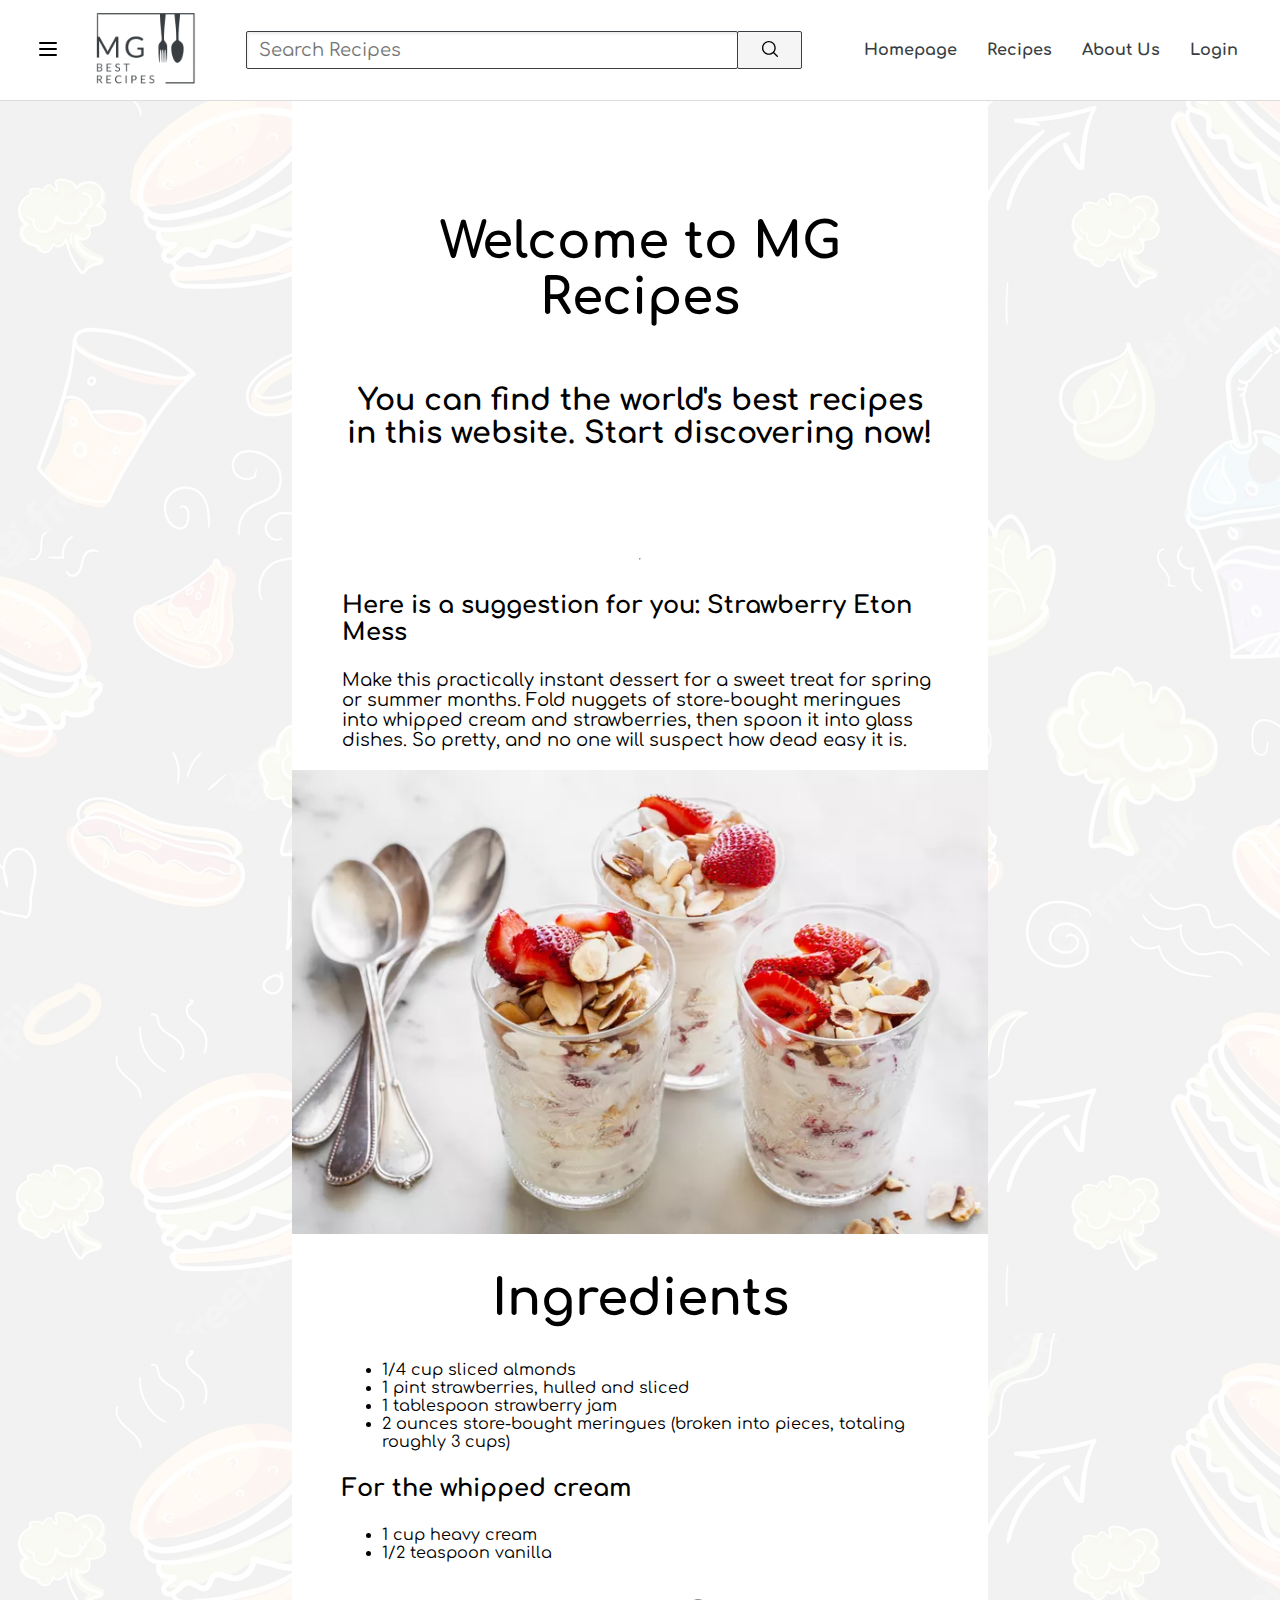
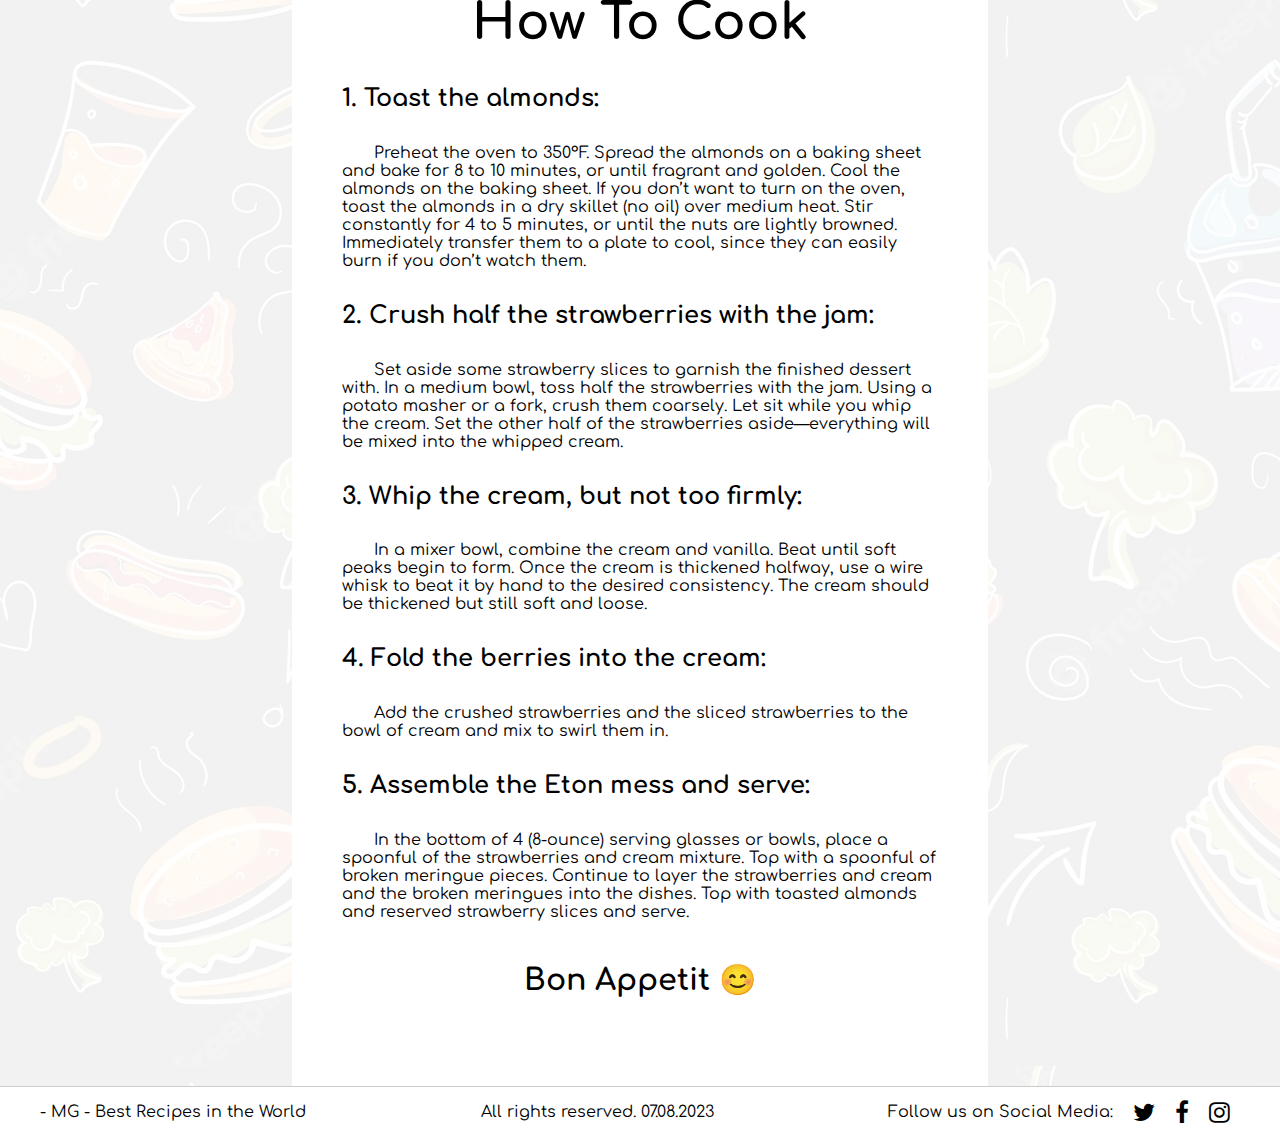
<file: index.html>
<!DOCTYPE html>
<html lang="en">
<head>
  <meta charset="UTF-8">
  <meta http-equiv="X-UA-Compatible" content="IE=edge">
  <meta name="viewport" content="width=device-width, initial-scale=1.0">
  <link rel="stylesheet" href="styles/general.css">
  <link rel="stylesheet" href="styles/header.css">
  <link rel="stylesheet" href="styles/index.css">
  <link rel="stylesheet" href="styles/footer.css">
  <link rel="stylesheet" href="https://cdnjs.cloudflare.com/ajax/libs/font-awesome/4.7.0/css/font-awesome.min.css">
  <script src="script.js"></script>
  <script src="data/data.js"></script>
  <title>MG Recipe Book</title>
  <script>
    const randomSuggestion = showRandomRecipe();
    document.addEventListener('DOMContentLoaded', function() {
      
      document.getElementById("suggestion-name").innerHTML = randomSuggestion["name"];
      document.getElementById("suggestion-description").innerHTML = randomSuggestion["description"];
      document.getElementById("homepage-suggestion-img").src = randomSuggestion["picUrl"];
      const homepageSuggestion = document.getElementById("homepage-suggestion");
      const keysIngredients = Object.keys(randomSuggestion["ingredients"]);
      for (let i = 0; i < keysIngredients.length; i++) {
        console.log(randomSuggestion["ingredients"][keysIngredients[i]]);
        const ingredientTitle = document.createElement("h3");
        ingredientTitle.innerHTML = keysIngredients[i];
        homepageSuggestion.appendChild(ingredientTitle);
        const ingredientsList = document.createElement("ul");
        const ingredientsContent = randomSuggestion["ingredients"][keysIngredients[i]];
        for (let j = 0; j < ingredientsContent.length; j++) {
          const listItem = document.createElement("li");
          listItem.innerHTML = ingredientsContent[j];
          ingredientsList.appendChild(listItem);
        }
        homepageSuggestion.appendChild(ingredientsList);
      }
      const howToMake = document.createElement("h1");
      howToMake.innerHTML = "How To Cook";
      homepageSuggestion.appendChild(howToMake);
      const keysHowToMake = Object.keys(randomSuggestion["howToMake"]);
      for (let i = 0; i < keysHowToMake.length; i++) {
        const textTitle = document.createElement("h4");
        textTitle.innerHTML = `${i + 1}. ` + keysHowToMake[i];
        homepageSuggestion.appendChild(textTitle);
        const textContent = document.createElement("p");
        textContent.innerHTML = "&emsp;&emsp;" + randomSuggestion["howToMake"][keysHowToMake[i]];
        homepageSuggestion.appendChild(textContent);
        
      }

    
    });
        document.getElementById('search-textinput')
    .addEventListener('keyup', function(event) {
        if (event.code === 'Enter')
        {
            event.preventDefault();
            document.querySelector('form').submit();
        }
    });
  </script>
</head>
<body>
  <header>
    <div class="header-left-side">
      <button onclick="alert('Not enough time to implement this :(')" class="burger-menu-button">
        <img class="burger-menu-svg" src="icons/burger-menu.svg" alt="burger-menu">
      </button>
      <a href="">
        <img class="header-logo" src="img/logos/anthracite-bgremoved.png" alt="logo">
      </a>
    </div>
    <form class="header-middle" action="pages/search/search.html">
      <input required placeholder="Search Recipes" type="text" name="search-textinput" class="search-textinput">
      <button class="search-icon-button">
        <img class="magnifying-glass-icon" src="icons/magnifying-glass.svg" alt="magnifying glass">
      </button>
    </form>
      
    <div class="header-right-side">
      <a href="" class="nav-button">Homepage</a>
      <a href="pages/recipes/recipes.html" class="nav-button">Recipes</a>
      <a href="pages/about/about.html" class="nav-button">About Us</a>
      <a onclick="alert('Not enough time to implement this :(')" class="nav-button">Login</a>
    </div>
  </header>
  <side-bar>

  </side-bar>
  <page-content>
    <h1>Welcome to MG Recipes</h1>
    <h2>You can find the world's best recipes in this website. Start discovering now!</h2>  
    <hr>
    <div id="homepage-suggestion">
      <h3>Here is a suggestion for you: <span id="suggestion-name"></span></h3>
      <p id="suggestion-description"></p>
      <img src="" id="homepage-suggestion-img">
      <h1>Ingredients</h1>
    </div>
    <h2>Bon Appetit &#128522;</h2>
  </page-content>
  <footer>
    <p>- MG - Best Recipes in the World</p>
    <p>All rights reserved. 07.08.2023</p>
    <div class="social-media">
      <p id="social-text">Follow us on Social Media: </p>
      <button class="social-button"><i class="fa fa-twitter" style="font-size:24px"></i></button>
      <button class="social-button"><i class="fa fa-facebook" style="font-size:24px"></i></button>
      <button class="social-button"><i class="fa fa-instagram" style="font-size:24px"></i></button>
    </div>

  </footer>
</body>
</html>
</file>
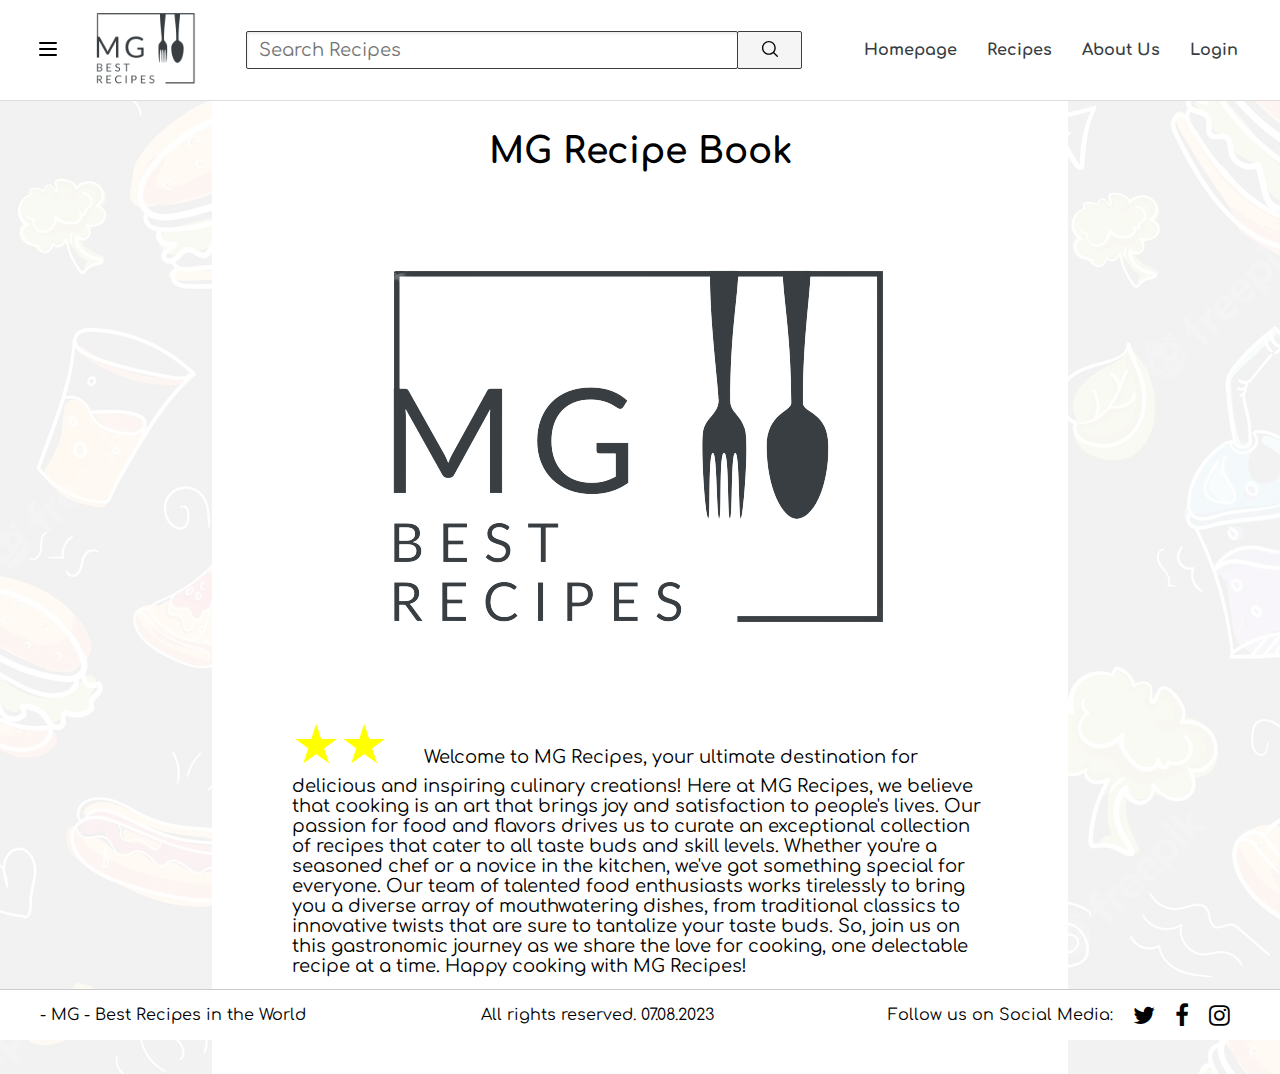
<file: pages/about/about.html>
<!DOCTYPE html>
<html lang="en">
<head>
    <meta charset="UTF-8">
    <meta http-equiv="X-UA-Compatible" content="IE=edge">
    <meta name="viewport" content="width=device-width, initial-scale=1.0">
    <link rel="stylesheet" href="../../styles/general.css">
    <link rel="stylesheet" href="../../styles/header.css">
    <link rel="stylesheet" href="../../styles/footer.css">
    <link rel="stylesheet" href="https://cdnjs.cloudflare.com/ajax/libs/font-awesome/4.7.0/css/font-awesome.min.css">
    <link rel="stylesheet" href="about.css">
    <title>About Us</title>
    <script>
      document.getElementById('search-textinput')
    .addEventListener('keyup', function(event) {
        if (event.code === 'Enter')
        {
            event.preventDefault();
            document.querySelector('form').submit();
        }
    });
    </script>
</head>
<body id="aboutBody">
    <header>
        <div class="header-left-side">
            <button onclick="alert('Not enough time to implement this :(')" class="burger-menu-button">
                <img class="burger-menu-svg" src="../../icons/burger-menu.svg" alt="burger-menu">
          </button>
          <a href="../../index.html">
            <img class="header-logo" src="../../img/logos/anthracite-bgremoved.png" alt="logo">
          </a>
        </div>
        <form class="header-middle" action="../search/search.html">
          <input required placeholder="Search Recipes" type="text" name="search-textinput" class="search-textinput">
          <button class="search-icon-button">
            <img class="magnifying-glass-icon" src="../../icons/magnifying-glass.svg" alt="magnifying glass">
          </button>
        </form>
        <div class="header-right-side">
          <a href="../../index.html" class="nav-button">Homepage</a>
          <a href="../recipes/recipes.html" class="nav-button">Recipes</a>
          <a href="" class="nav-button">About Us</a>
          <a onclick="alert('Not enough time to implement this :(')" class="nav-button">Login</a>
        </div>
      </header>
      <side-bar>
    
      </side-bar>
      <div id="page-content">
        <h1>MG Recipe Book</h1>
        <img src="../../img/logos/anthracite-bgremoved.png" alt="logo">
        <p><span style="font-size:300%;color:yellow;">&starf;</span><span style="font-size:300%;color:yellow;">&starf;</span>&emsp;&emsp;Welcome to MG Recipes, your ultimate destination for delicious and inspiring culinary creations! Here at MG Recipes, we believe that cooking is an art that brings joy and satisfaction to people's lives. Our passion for food and flavors drives us to curate an exceptional collection of recipes that cater to all taste buds and skill levels. Whether you're a seasoned chef or a novice in the kitchen, we've got something special for everyone. Our team of talented food enthusiasts works tirelessly to bring you a diverse array of mouthwatering dishes, from traditional classics to innovative twists that are sure to tantalize your taste buds. So, join us on this gastronomic journey as we share the love for cooking, one delectable recipe at a time. Happy cooking with MG Recipes!&emsp;&emsp;</p>
    </div>
    <footer>
      <p>- MG - Best Recipes in the World</p>
      <p>All rights reserved. 07.08.2023</p>
      <div class="social-media">
        <p id="social-text">Follow us on Social Media: </p>
        <button class="social-button"><i class="fa fa-twitter" style="font-size:24px"></i></button>
        <button class="social-button"><i class="fa fa-facebook" style="font-size:24px"></i></button>
        <button class="social-button"><i class="fa fa-instagram" style="font-size:24px"></i></button>
      </div>
  
    </footer>
    
</body>
</html>
</file>
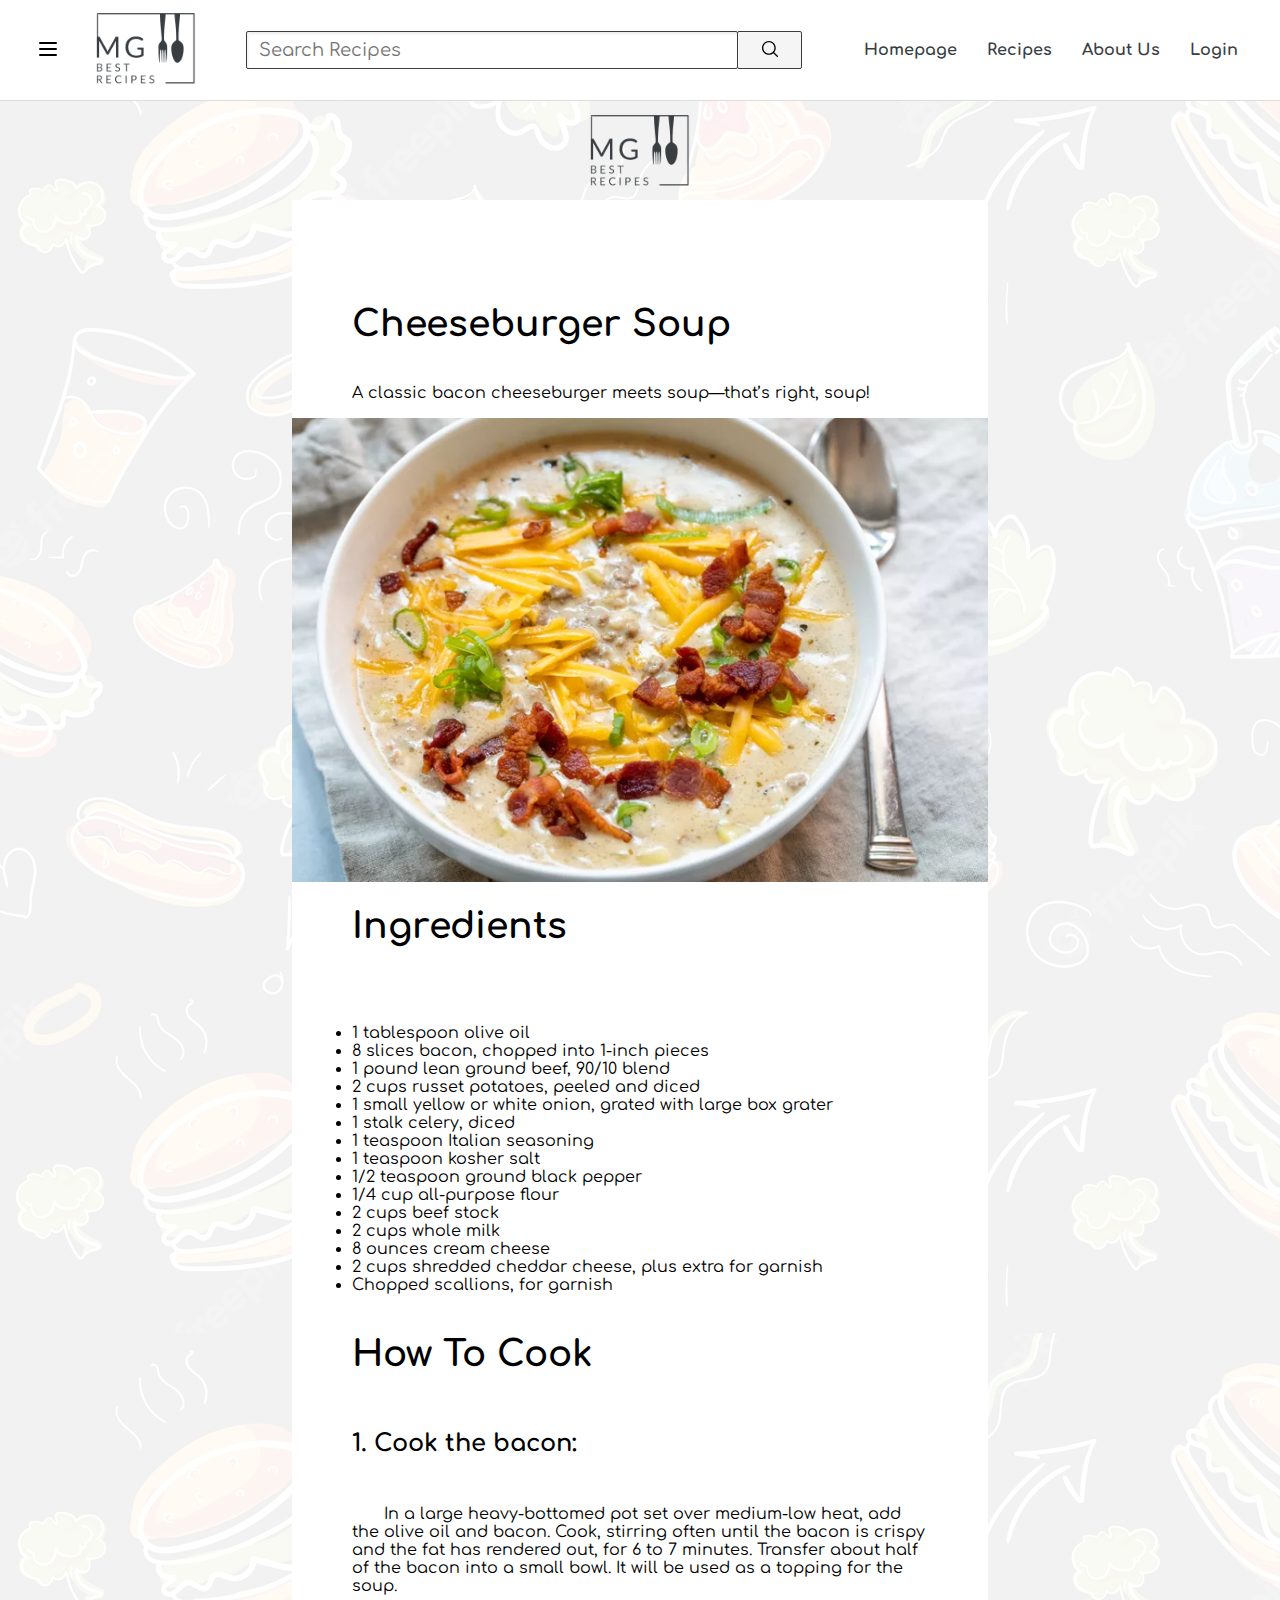
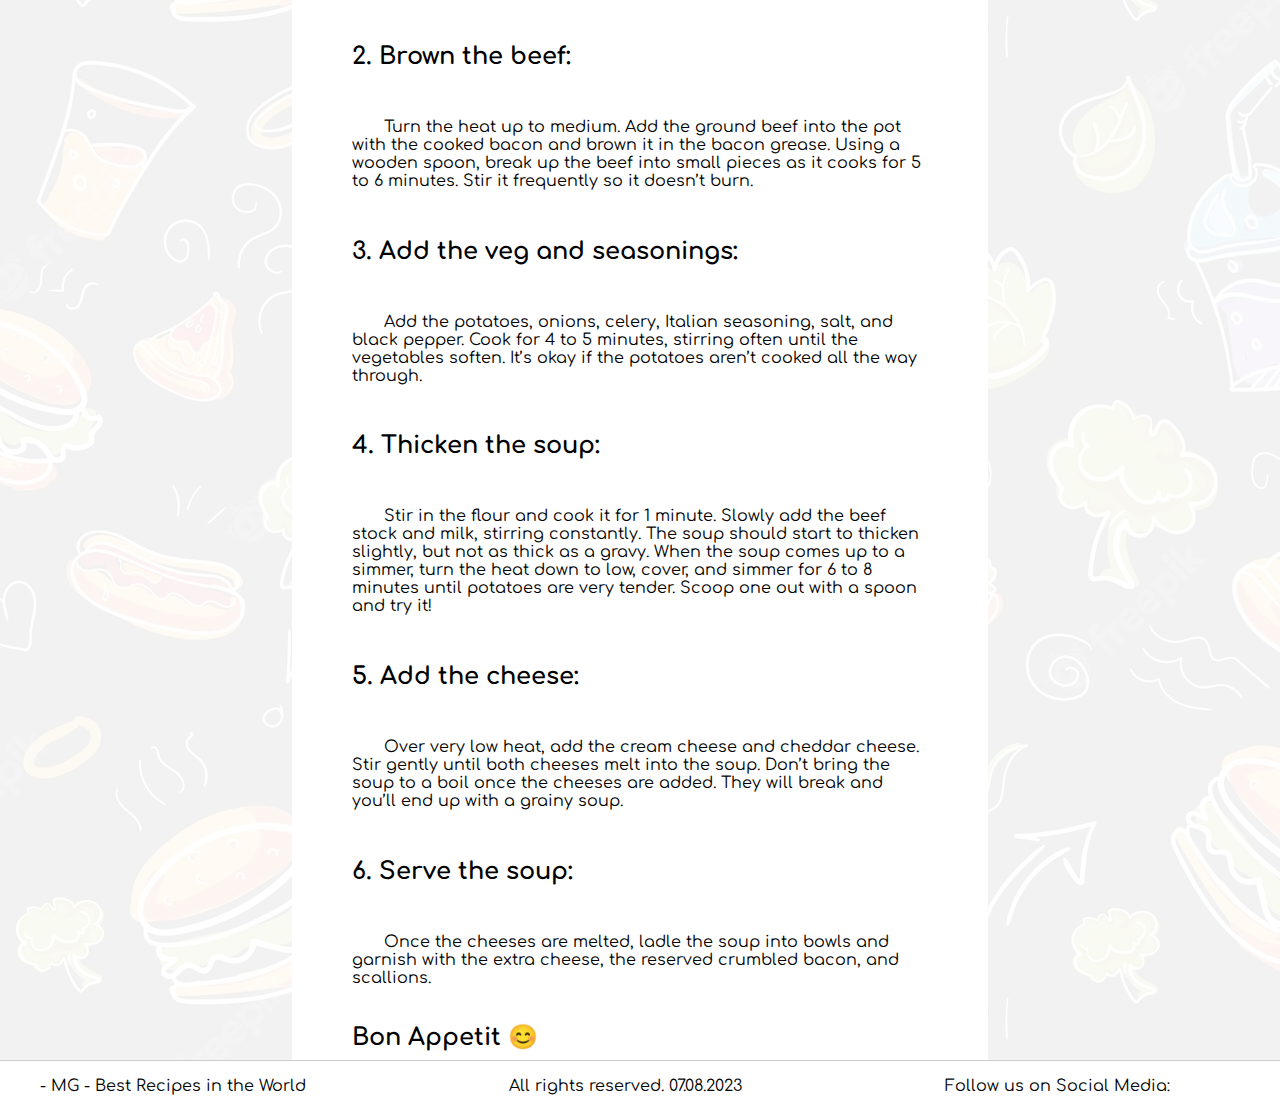
<file: pages/recipes/cheesbyurgerSoup.html>
<!DOCTYPE html>
<html lang="en">
<head>
    <meta charset="UTF-8">
    <meta http-equiv="X-UA-Compatible" content="IE=edge">
    <meta name="viewport" content="width=device-width, initial-scale=1.0">
    <title>Chocolate Chip Zucchini Bread</title>
    <link rel="stylesheet" href="../../styles/general.css">
    <link rel="stylesheet" href="../../styles/header.css">
    <link rel="stylesheet" href="../../styles/footer.css">
    <img class="header-logo" src="../../img/logos/anthracite-bgremoved.png" alt="logo">

    <link rel="stylesheet" href="recipes.css">
    <link rel="stylesheet" href="individualRecipes.css">
    <script src="../../script.js"></script>
    <script src="../../data/data.js"></script>
    <script>
      const thisRecipe = getRecipeDetails("cheesbyurgerSoup.html");
      document.addEventListener('DOMContentLoaded', function() {
        console.log(thisRecipe);
        document.getElementById("recipe-name").innerHTML = thisRecipe["name"];
        document.getElementById("recipe-description").innerHTML = thisRecipe["description"];
        document.getElementById("recipe-img").src = "../../" + thisRecipe["picUrl"];
        const thisRecipeContent = document.getElementById("page-content");
        const keysIngredients = Object.keys(thisRecipe["ingredients"]);
        for (let i = 0; i < keysIngredients.length; i++) {
          console.log(thisRecipe["ingredients"][keysIngredients[i]]);
          const ingredientTitle = document.createElement("h3");
          ingredientTitle.innerHTML = keysIngredients[i];
          thisRecipeContent.appendChild(ingredientTitle);
          const ingredientsList = document.createElement("ul");
          const ingredientsContent = thisRecipe["ingredients"][keysIngredients[i]];
          for (let j = 0; j < ingredientsContent.length; j++) {
            const listItem = document.createElement("li");
            listItem.innerHTML = ingredientsContent[j];
            ingredientsList.appendChild(listItem);
          }
          thisRecipeContent.appendChild(ingredientsList);
        }
        const howToMake = document.createElement("h1");
        howToMake.innerHTML = "How To Cook";
        thisRecipeContent.appendChild(howToMake);
        const keysHowToMake = Object.keys(thisRecipe["howToMake"]);
        for (let i = 0; i < keysHowToMake.length; i++) {
          const textTitle = document.createElement("h4");
          textTitle.innerHTML = `${i + 1}. ` + keysHowToMake[i];
          thisRecipeContent.appendChild(textTitle);
          const textContent = document.createElement("p");
          textContent.innerHTML = "&emsp;&emsp;" + thisRecipe["howToMake"][keysHowToMake[i]];
          thisRecipeContent.appendChild(textContent);
          
        }
        const bonApetit = document.createElement("h2");
        bonApetit.innerHTML = "Bon Appetit &#128522;"
        thisRecipeContent.appendChild(bonApetit);
      });

      document.getElementById('search-textinput')
    .addEventListener('keyup', function(event) {
        if (event.code === 'Enter')
        {
            event.preventDefault();
            document.querySelector('form').submit();
        }
    });
    </script>
</head>
<body>
    <header>
        <div class="header-left-side">
          <button onclick="alert('Not enough time to implement this :(')" class="burger-menu-button">
            <img class="burger-menu-svg" src="../../icons/burger-menu.svg" alt="burger-menu">
          </button>
          <a href="../../index.html">
            <img class="header-logo" src="../../img/logos/anthracite-bgremoved.png" alt="logo">

          </a>
        </div>
        <form class="header-middle" action="../search/search.html">
          <input required placeholder="Search Recipes" type="text" name="search-textinput" class="search-textinput">
          <button class="search-icon-button">
            <img class="magnifying-glass-icon" src="../../icons/magnifying-glass.svg" alt="magnifying glass">
          </button>
        </form>
        <div class="header-right-side">
          <a href="../../index.html" class="nav-button">Homepage</a>
          <a href="recipes.html" class="nav-button">Recipes</a>
          <a href="../about/about.html" class="nav-button">About Us</a>
          <a onclick="alert('Not enough time to implement this :(')" class="nav-button">Login</a>
        </div>
      </header>
      <div id=page-content>
        <h1 id="recipe-name"></h1>
        <p id="recipe-description"></p>
        <img src="" id="recipe-img">
        <h1>Ingredients</h1>
      </div>
      
      <footer>
        <p>- MG - Best Recipes in the World</p>
        <p>All rights reserved. 07.08.2023</p>
        <div class="social-media">
          <p id="social-text">Follow us on Social Media: </p>
          <button class="social-button"><i class="fa fa-twitter" style="font-size:24px"></i></button>
          <button class="social-button"><i class="fa fa-facebook" style="font-size:24px"></i></button>
          <button class="social-button"><i class="fa fa-instagram" style="font-size:24px"></i></button>
        </div>
    
      </footer>
</body>
</html>
</file>
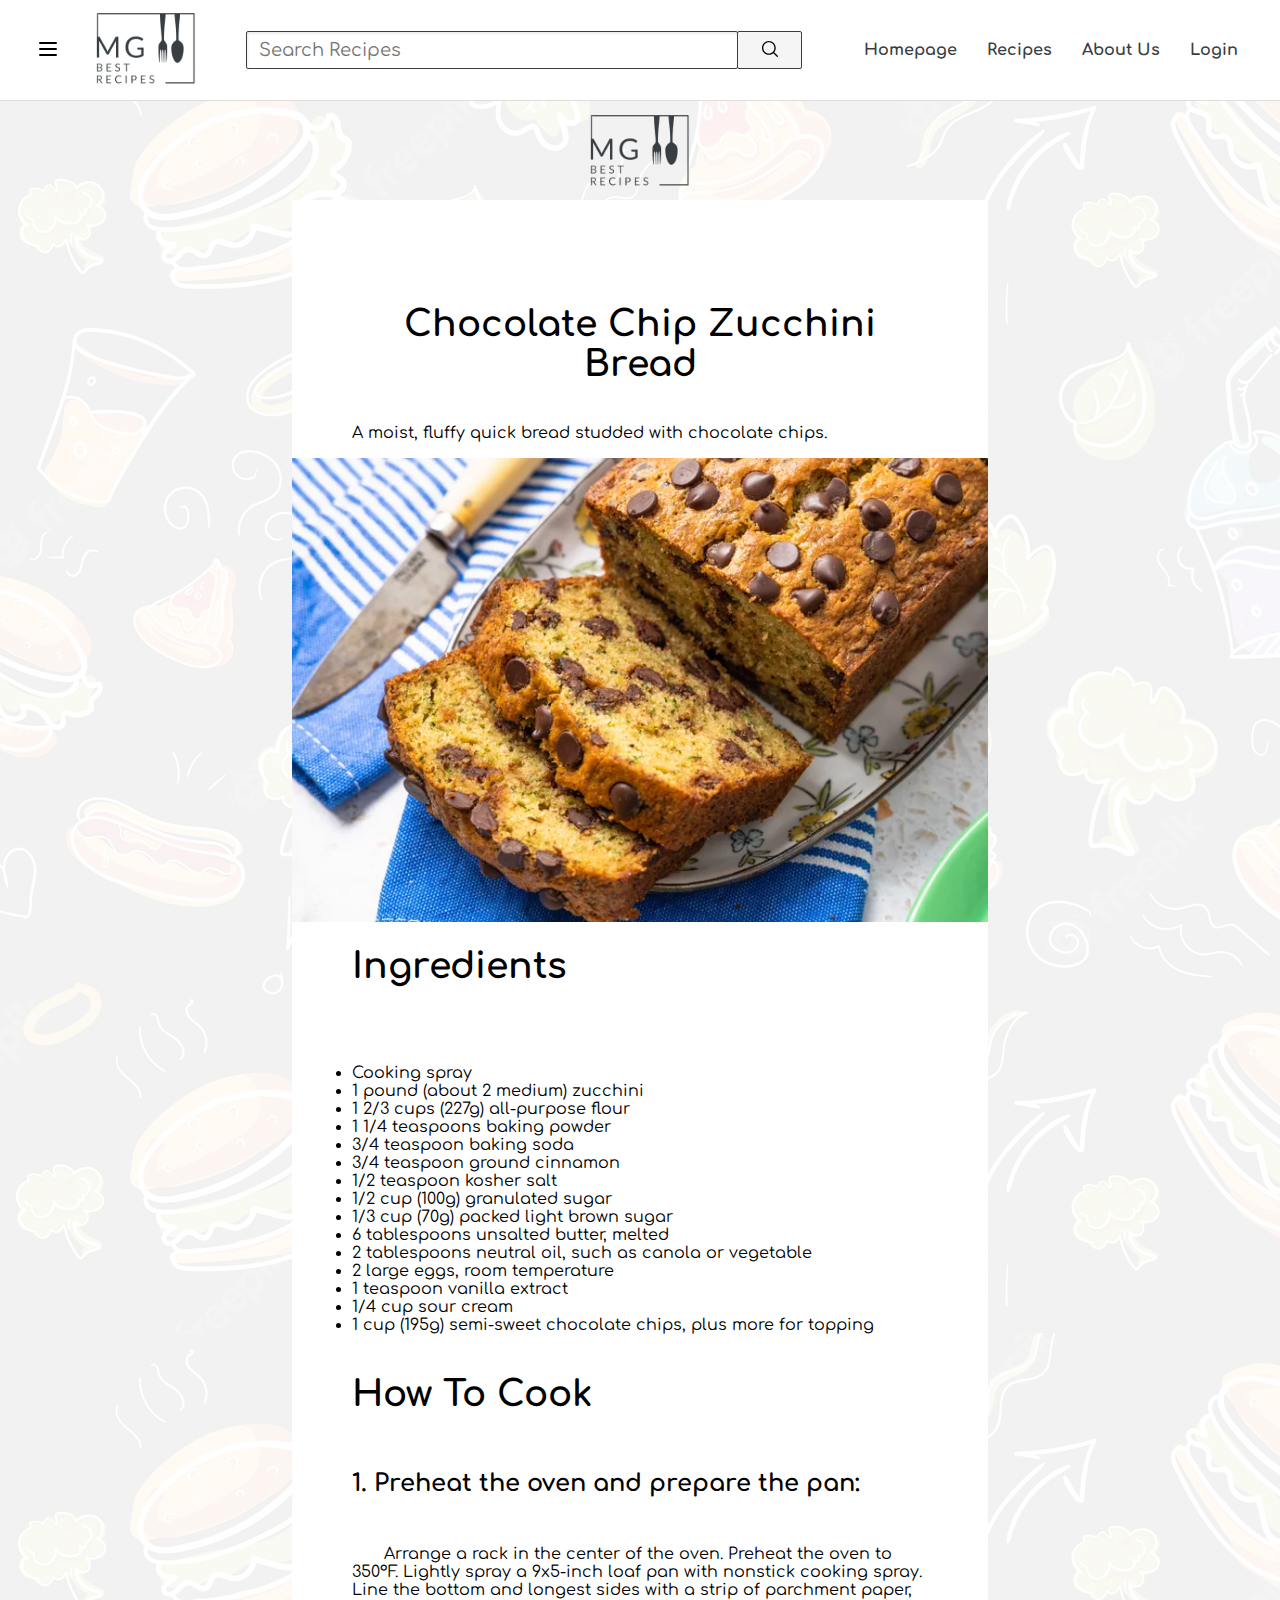
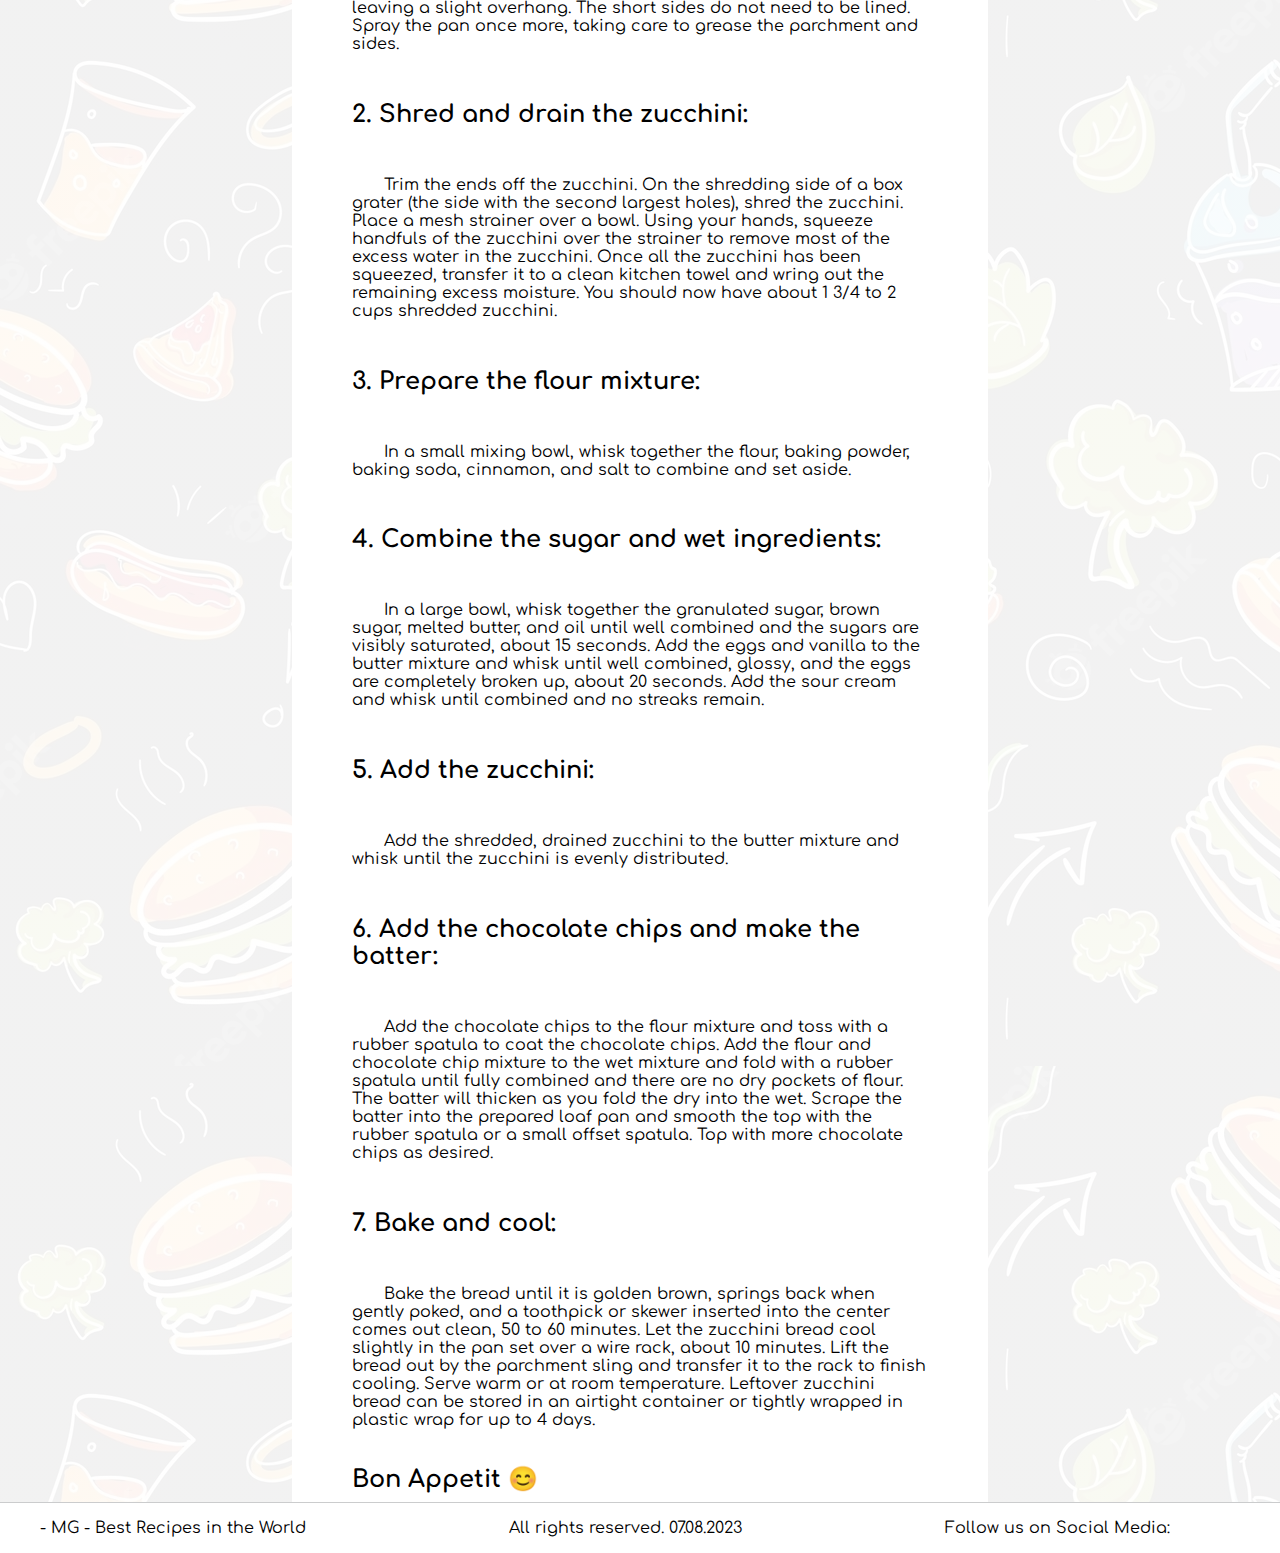
<file: pages/recipes/chocolateChipZucchini.html>
<!DOCTYPE html>
<html lang="en">
<head>
    <meta charset="UTF-8">
    <meta http-equiv="X-UA-Compatible" content="IE=edge">
    <meta name="viewport" content="width=device-width, initial-scale=1.0">
    <title>Chocolate Chip Zucchini Bread</title>
    <link rel="stylesheet" href="../../styles/general.css">
    <link rel="stylesheet" href="../../styles/header.css">
    <link rel="stylesheet" href="../../styles/footer.css">
    <img class="header-logo" src="../../img/logos/anthracite-bgremoved.png" alt="logo">

    <link rel="stylesheet" href="recipes.css">
    <link rel="stylesheet" href="individualRecipes.css">
    <script src="../../script.js"></script>
    <script src="../../data/data.js"></script>
    <script>
      const thisRecipe = getRecipeDetails("chocolateChipZucchini.html");
      document.addEventListener('DOMContentLoaded', function() {
        console.log(thisRecipe);
        document.getElementById("recipe-name").innerHTML = thisRecipe["name"];
        document.getElementById("recipe-description").innerHTML = thisRecipe["description"];
        document.getElementById("recipe-img").src = "../../" + thisRecipe["picUrl"];
        const thisRecipeContent = document.getElementById("page-content");
        const keysIngredients = Object.keys(thisRecipe["ingredients"]);
        for (let i = 0; i < keysIngredients.length; i++) {
          console.log(thisRecipe["ingredients"][keysIngredients[i]]);
          const ingredientTitle = document.createElement("h3");
          ingredientTitle.innerHTML = keysIngredients[i];
          thisRecipeContent.appendChild(ingredientTitle);
          const ingredientsList = document.createElement("ul");
          const ingredientsContent = thisRecipe["ingredients"][keysIngredients[i]];
          for (let j = 0; j < ingredientsContent.length; j++) {
            const listItem = document.createElement("li");
            listItem.innerHTML = ingredientsContent[j];
            ingredientsList.appendChild(listItem);
          }
          thisRecipeContent.appendChild(ingredientsList);
        }
        const howToMake = document.createElement("h1");
        howToMake.innerHTML = "How To Cook";
        thisRecipeContent.appendChild(howToMake);
        const keysHowToMake = Object.keys(thisRecipe["howToMake"]);
        for (let i = 0; i < keysHowToMake.length; i++) {
          const textTitle = document.createElement("h4");
          textTitle.innerHTML = `${i + 1}. ` + keysHowToMake[i];
          thisRecipeContent.appendChild(textTitle);
          const textContent = document.createElement("p");
          textContent.innerHTML = "&emsp;&emsp;" + thisRecipe["howToMake"][keysHowToMake[i]];
          thisRecipeContent.appendChild(textContent);
          
        }
        const bonApetit = document.createElement("h2");
        bonApetit.innerHTML = "Bon Appetit &#128522;"
        thisRecipeContent.appendChild(bonApetit);
      });

      document.getElementById('search-textinput')
    .addEventListener('keyup', function(event) {
        if (event.code === 'Enter')
        {
            event.preventDefault();
            document.querySelector('form').submit();
        }
    });
    </script>
</head>
<body>
    <header>
        <div class="header-left-side">
          <button onclick="alert('Not enough time to implement this :(')" class="burger-menu-button">
            <img class="burger-menu-svg" src="../../icons/burger-menu.svg" alt="burger-menu">
          </button>
          <a href="../../index.html">
            <img class="header-logo" src="../../img/logos/anthracite-bgremoved.png" alt="logo">

          </a>
        </div>
        <form class="header-middle" action="../search/search.html">
          <input required placeholder="Search Recipes" type="text" name="search-textinput" class="search-textinput">
          <button class="search-icon-button">
            <img class="magnifying-glass-icon" src="../../icons/magnifying-glass.svg" alt="magnifying glass">
          </button>
        </form>
        <div class="header-right-side">
          <a href="../../index.html" class="nav-button">Homepage</a>
          <a href="recipes.html" class="nav-button">Recipes</a>
          <a href="../about/about.html" class="nav-button">About Us</a>
          <a onclick="alert('Not enough time to implement this :(')" class="nav-button">Login</a>
        </div>
      </header>
      <div id=page-content>
        <h1 id="recipe-name"></h1>
        <p id="recipe-description"></p>
        <img src="" id="recipe-img">
        <h1>Ingredients</h1>
      </div>
      <footer>
        <p>- MG - Best Recipes in the World</p>
        <p>All rights reserved. 07.08.2023</p>
        <div class="social-media">
          <p id="social-text">Follow us on Social Media: </p>
          <button class="social-button"><i class="fa fa-twitter" style="font-size:24px"></i></button>
          <button class="social-button"><i class="fa fa-facebook" style="font-size:24px"></i></button>
          <button class="social-button"><i class="fa fa-instagram" style="font-size:24px"></i></button>
        </div>
    
      </footer>
</body>
</html>
</file>
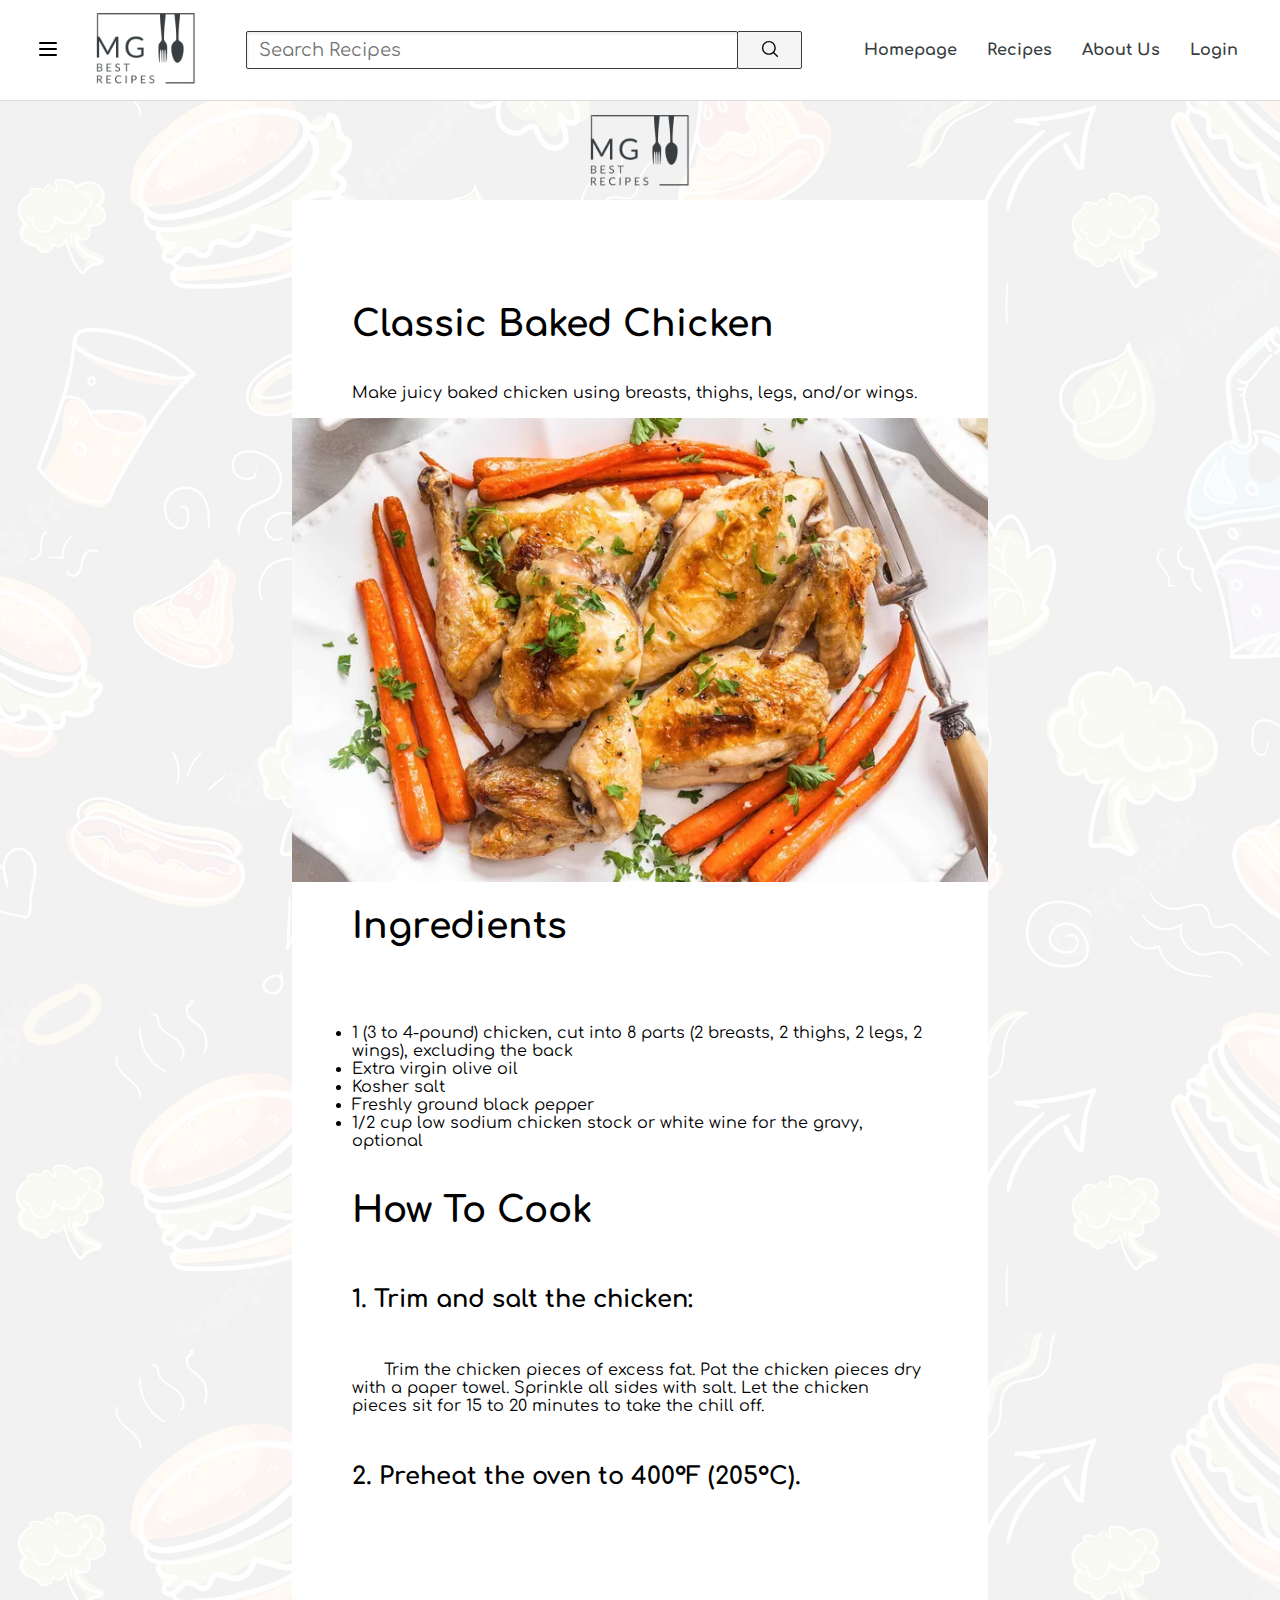
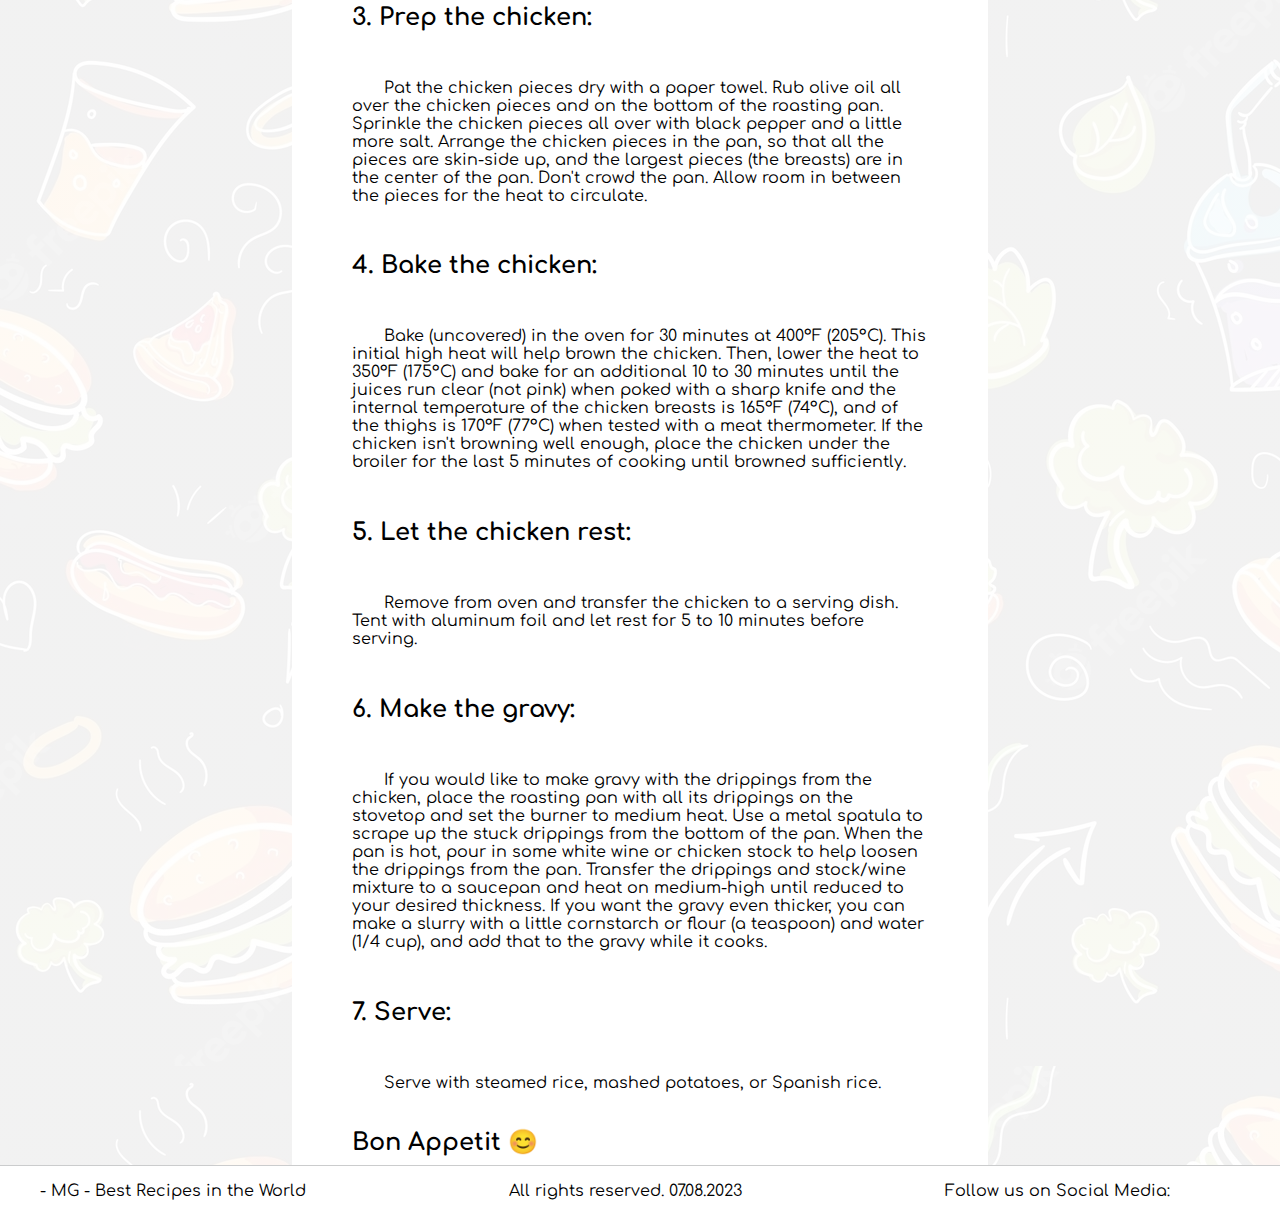
<file: pages/recipes/classicBakedChicken.html>
<!DOCTYPE html>
<html lang="en">
<head>
    <meta charset="UTF-8">
    <meta http-equiv="X-UA-Compatible" content="IE=edge">
    <meta name="viewport" content="width=device-width, initial-scale=1.0">
    <title>Chocolate Chip Zucchini Bread</title>
    <link rel="stylesheet" href="../../styles/general.css">
    <link rel="stylesheet" href="../../styles/header.css">
    <link rel="stylesheet" href="../../styles/footer.css">
    <link rel="stylesheet" href="recipes.css">
    <link rel="stylesheet" href="individualRecipes.css">
    <img class="header-logo" src="../../img/logos/anthracite-bgremoved.png" alt="logo">

    <script src="../../script.js"></script>
    <script src="../../data/data.js"></script>
    <script>
      const thisRecipe = getRecipeDetails("classicBakedChicken.html");
      document.addEventListener('DOMContentLoaded', function() {
        console.log(thisRecipe);
        document.getElementById("recipe-name").innerHTML = thisRecipe["name"];
        document.getElementById("recipe-description").innerHTML = thisRecipe["description"];
        document.getElementById("recipe-img").src = "../../" + thisRecipe["picUrl"];
        const thisRecipeContent = document.getElementById("page-content");
        const keysIngredients = Object.keys(thisRecipe["ingredients"]);
        for (let i = 0; i < keysIngredients.length; i++) {
          console.log(thisRecipe["ingredients"][keysIngredients[i]]);
          const ingredientTitle = document.createElement("h3");
          ingredientTitle.innerHTML = keysIngredients[i];
          thisRecipeContent.appendChild(ingredientTitle);
          const ingredientsList = document.createElement("ul");
          const ingredientsContent = thisRecipe["ingredients"][keysIngredients[i]];
          for (let j = 0; j < ingredientsContent.length; j++) {
            const listItem = document.createElement("li");
            listItem.innerHTML = ingredientsContent[j];
            ingredientsList.appendChild(listItem);
          }
          thisRecipeContent.appendChild(ingredientsList);
        }
        const howToMake = document.createElement("h1");
        howToMake.innerHTML = "How To Cook";
        thisRecipeContent.appendChild(howToMake);
        const keysHowToMake = Object.keys(thisRecipe["howToMake"]);
        for (let i = 0; i < keysHowToMake.length; i++) {
          const textTitle = document.createElement("h4");
          textTitle.innerHTML = `${i + 1}. ` + keysHowToMake[i];
          thisRecipeContent.appendChild(textTitle);
          const textContent = document.createElement("p");
          textContent.innerHTML = "&emsp;&emsp;" + thisRecipe["howToMake"][keysHowToMake[i]];
          thisRecipeContent.appendChild(textContent);
          
        }
        const bonApetit = document.createElement("h2");
        bonApetit.innerHTML = "Bon Appetit &#128522;"
        thisRecipeContent.appendChild(bonApetit);
      });

      document.getElementById('search-textinput')
    .addEventListener('keyup', function(event) {
        if (event.code === 'Enter')
        {
            event.preventDefault();
            document.querySelector('form').submit();
        }
    });
    </script>
</head>
<body>
    <header>
        <div class="header-left-side">
          <button onclick="alert('Not enough time to implement this :(')" class="burger-menu-button">
            <img class="burger-menu-svg" src="../../icons/burger-menu.svg" alt="burger-menu">
          </button>
          <a href="../../index.html">
            <img class="header-logo" src="../../img/logos/anthracite-bgremoved.png" alt="logo">

          </a>
        </div>
        <form class="header-middle" action="../search/search.html">
          <input required placeholder="Search Recipes" type="text" name="search-textinput" class="search-textinput">
          <button class="search-icon-button">
            <img class="magnifying-glass-icon" src="../../icons/magnifying-glass.svg" alt="magnifying glass">
          </button>
        </form>
        <div class="header-right-side">
          <a href="../../index.html" class="nav-button">Homepage</a>
          <a href="recipes.html" class="nav-button">Recipes</a>
          <a href="../about/about.html" class="nav-button">About Us</a>
          <a onclick="alert('Not enough time to implement this :(')" class="nav-button">Login</a>
        </div>
      </header>
      <div id=page-content>
        <h1 id="recipe-name"></h1>
        <p id="recipe-description"></p>
        <img src="" id="recipe-img">
        <h1>Ingredients</h1>
      </div>
      <footer>
        <p>- MG - Best Recipes in the World</p>
        <p>All rights reserved. 07.08.2023</p>
        <div class="social-media">
          <p id="social-text">Follow us on Social Media: </p>
          <button class="social-button"><i class="fa fa-twitter" style="font-size:24px"></i></button>
          <button class="social-button"><i class="fa fa-facebook" style="font-size:24px"></i></button>
          <button class="social-button"><i class="fa fa-instagram" style="font-size:24px"></i></button>
        </div>
    
      </footer>
</body>
</html>
</file>
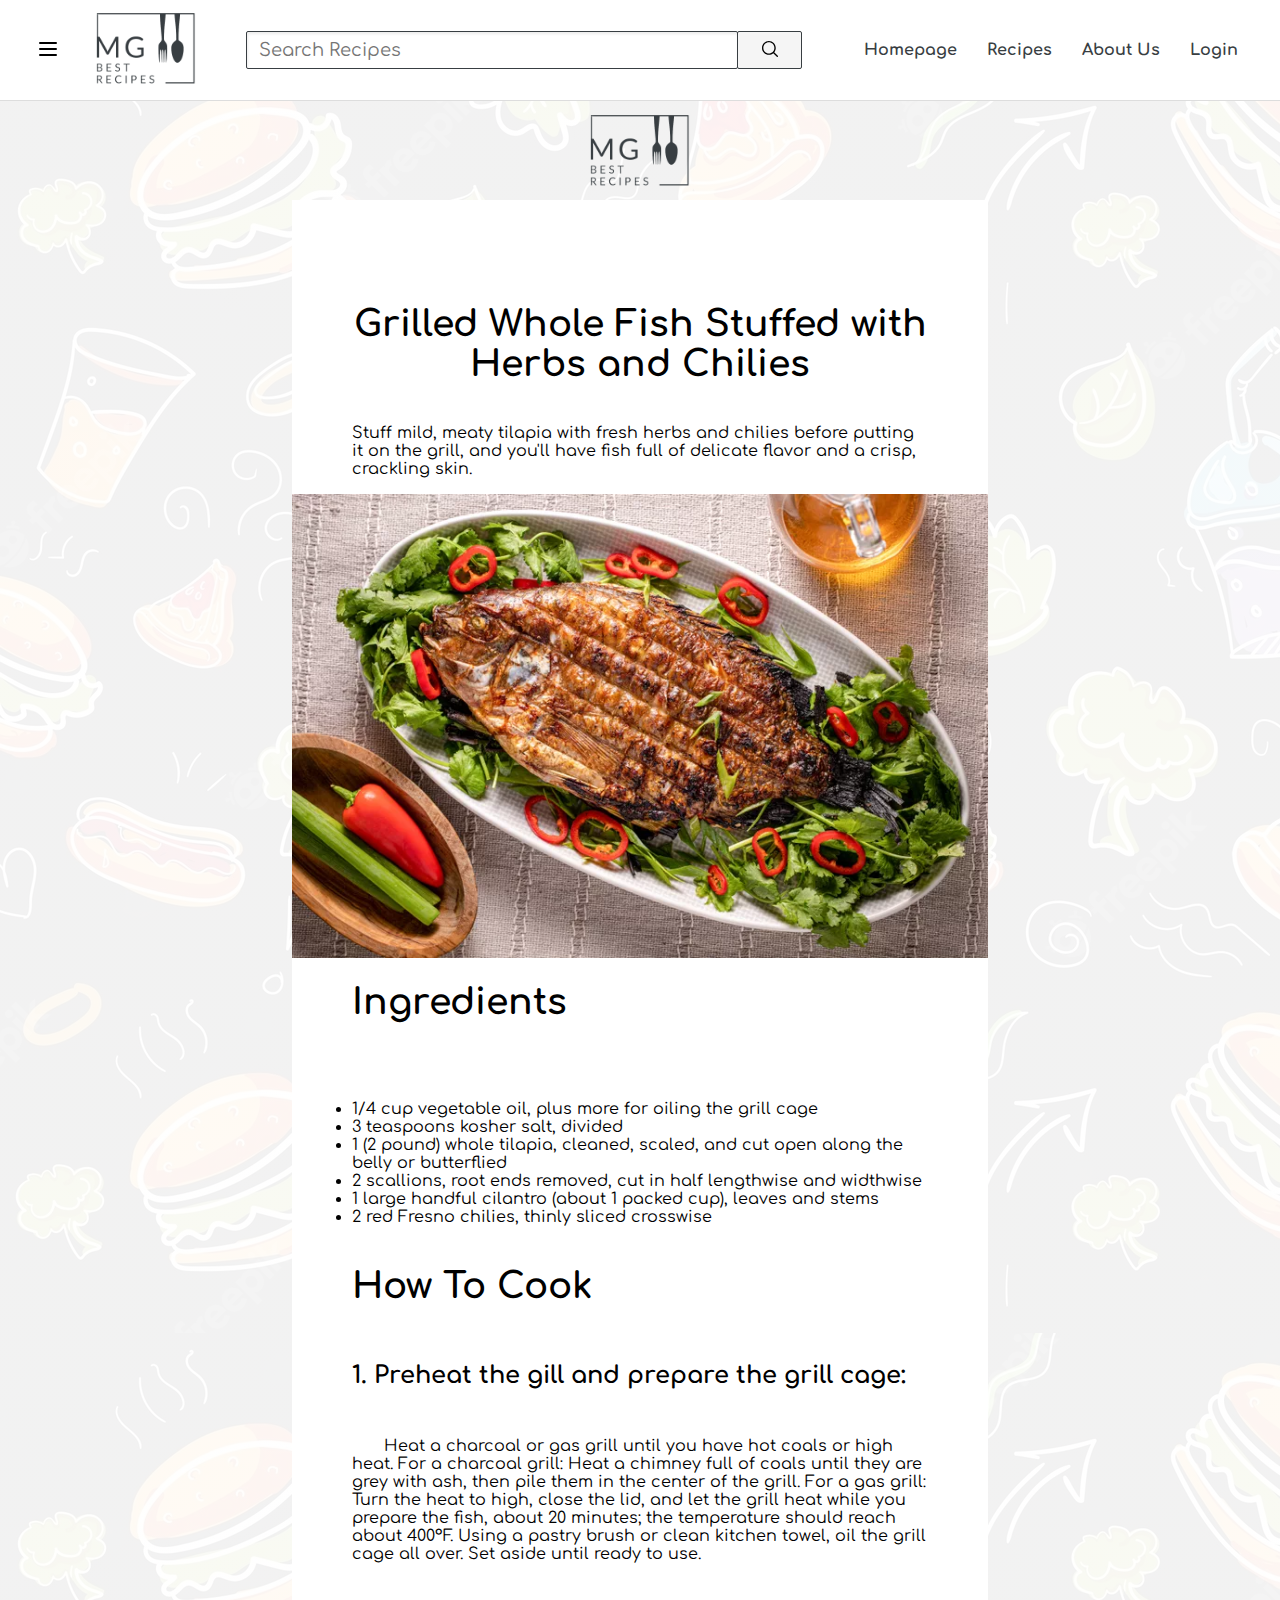
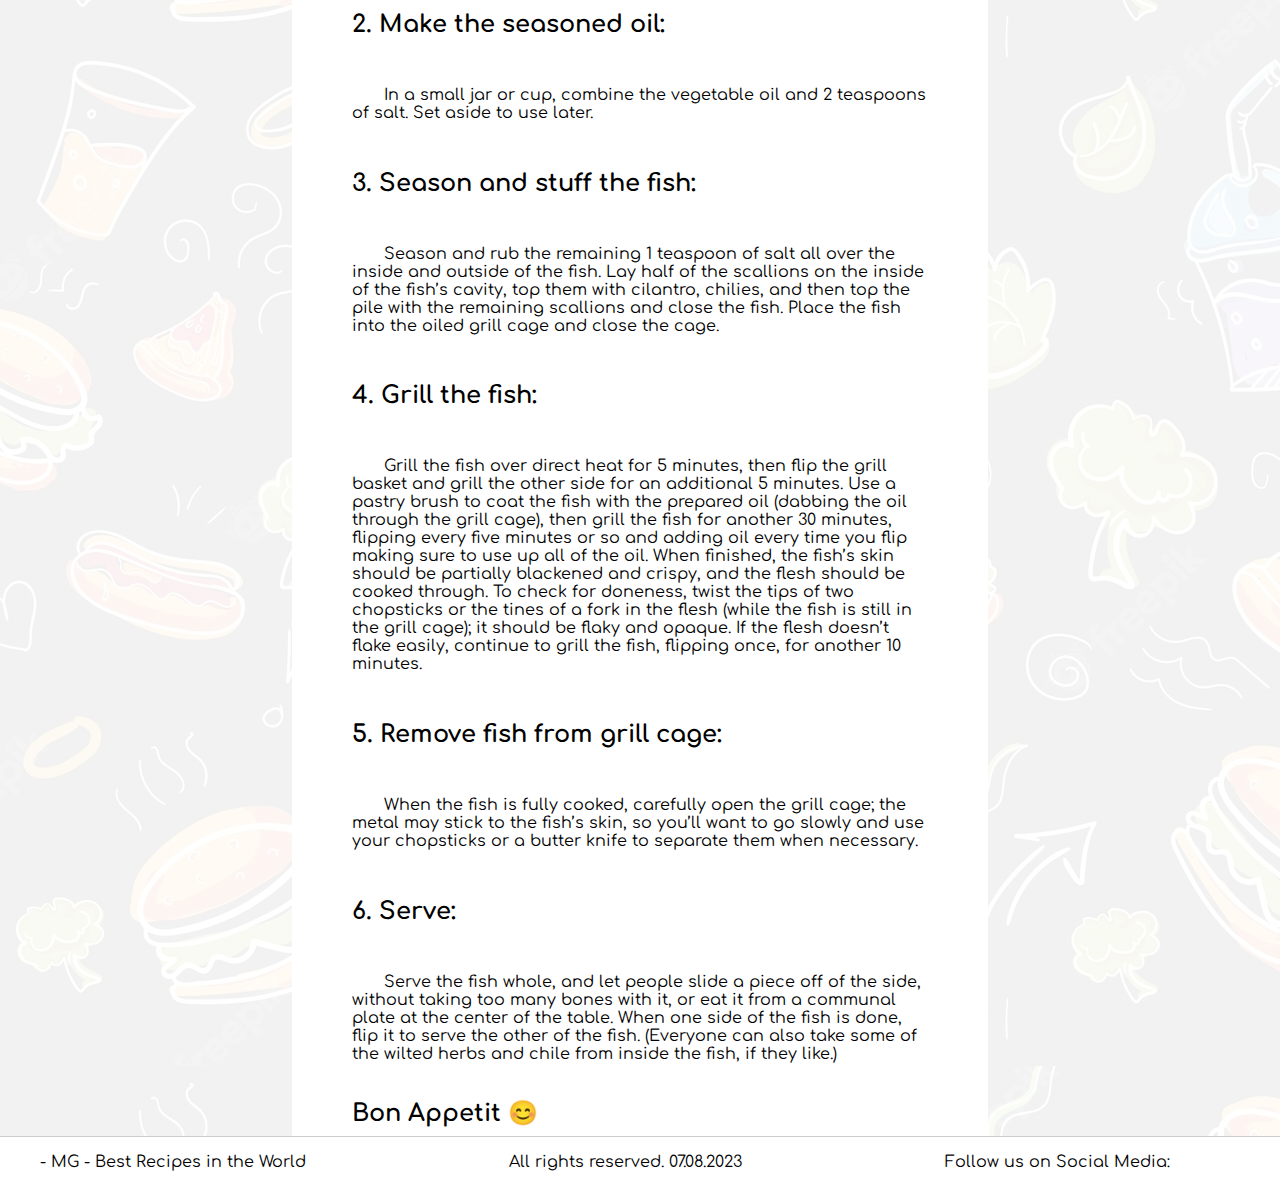
<file: pages/recipes/grilledWholeFish.html>
<!DOCTYPE html>
<html lang="en">
<head>
    <meta charset="UTF-8">
    <meta http-equiv="X-UA-Compatible" content="IE=edge">
    <meta name="viewport" content="width=device-width, initial-scale=1.0">
    <title>Chocolate Chip Zucchini Bread</title>
    <link rel="stylesheet" href="../../styles/general.css">
    <link rel="stylesheet" href="../../styles/header.css">
    <link rel="stylesheet" href="../../styles/footer.css">
    <link rel="stylesheet" href="recipes.css">
    <link rel="stylesheet" href="individualRecipes.css">
    <img class="header-logo" src="../../img/logos/anthracite-bgremoved.png" alt="logo">

    <script src="../../script.js"></script>
    <script src="../../data/data.js"></script>
    <script>
      const thisRecipe = getRecipeDetails("grilledWholeFish.html");
      document.addEventListener('DOMContentLoaded', function() {
        console.log(thisRecipe);
        document.getElementById("recipe-name").innerHTML = thisRecipe["name"];
        document.getElementById("recipe-description").innerHTML = thisRecipe["description"];
        document.getElementById("recipe-img").src = "../../" + thisRecipe["picUrl"];
        const thisRecipeContent = document.getElementById("page-content");
        const keysIngredients = Object.keys(thisRecipe["ingredients"]);
        for (let i = 0; i < keysIngredients.length; i++) {
          console.log(thisRecipe["ingredients"][keysIngredients[i]]);
          const ingredientTitle = document.createElement("h3");
          ingredientTitle.innerHTML = keysIngredients[i];
          thisRecipeContent.appendChild(ingredientTitle);
          const ingredientsList = document.createElement("ul");
          const ingredientsContent = thisRecipe["ingredients"][keysIngredients[i]];
          for (let j = 0; j < ingredientsContent.length; j++) {
            const listItem = document.createElement("li");
            listItem.innerHTML = ingredientsContent[j];
            ingredientsList.appendChild(listItem);
          }
          thisRecipeContent.appendChild(ingredientsList);
        }
        const howToMake = document.createElement("h1");
        howToMake.innerHTML = "How To Cook";
        thisRecipeContent.appendChild(howToMake);
        const keysHowToMake = Object.keys(thisRecipe["howToMake"]);
        for (let i = 0; i < keysHowToMake.length; i++) {
          const textTitle = document.createElement("h4");
          textTitle.innerHTML = `${i + 1}. ` + keysHowToMake[i];
          thisRecipeContent.appendChild(textTitle);
          const textContent = document.createElement("p");
          textContent.innerHTML = "&emsp;&emsp;" + thisRecipe["howToMake"][keysHowToMake[i]];
          thisRecipeContent.appendChild(textContent);
          
        }
        const bonApetit = document.createElement("h2");
        bonApetit.innerHTML = "Bon Appetit &#128522;"
        thisRecipeContent.appendChild(bonApetit);
      });

      document.getElementById('search-textinput')
    .addEventListener('keyup', function(event) {
        if (event.code === 'Enter')
        {
            event.preventDefault();
            document.querySelector('form').submit();
        }
    });
    </script>
</head>
<body>
    <header>
        <div class="header-left-side">
          <button onclick="alert('Not enough time to implement this :(')" class="burger-menu-button">
            <img class="burger-menu-svg" src="../../icons/burger-menu.svg" alt="burger-menu">
          </button>
          <a href="../../index.html">
            <img class="header-logo" src="../../img/logos/anthracite-bgremoved.png" alt="logo">

          </a>
        </div>
        <form class="header-middle" action="../search/search.html">
          <input required placeholder="Search Recipes" type="text" name="search-textinput" class="search-textinput">
          <button class="search-icon-button">
            <img class="magnifying-glass-icon" src="../../icons/magnifying-glass.svg" alt="magnifying glass">
          </button>
        </form>
        <div class="header-right-side">
          <a href="../../index.html" class="nav-button">Homepage</a>
          <a href="recipes.html" class="nav-button">Recipes</a>
          <a href="../about/about.html" class="nav-button">About Us</a>
          <a onclick="alert('Not enough time to implement this :(')" class="nav-button">Login</a>
        </div>
      </header>
      <div id=page-content>
        <h1 id="recipe-name"></h1>
        <p id="recipe-description"></p>
        <img src="" id="recipe-img">
        <h1>Ingredients</h1>
      </div>
      <footer>
        <p>- MG - Best Recipes in the World</p>
        <p>All rights reserved. 07.08.2023</p>
        <div class="social-media">
          <p id="social-text">Follow us on Social Media: </p>
          <button class="social-button"><i class="fa fa-twitter" style="font-size:24px"></i></button>
          <button class="social-button"><i class="fa fa-facebook" style="font-size:24px"></i></button>
          <button class="social-button"><i class="fa fa-instagram" style="font-size:24px"></i></button>
        </div>
    
      </footer>
</body>
</html>
</file>
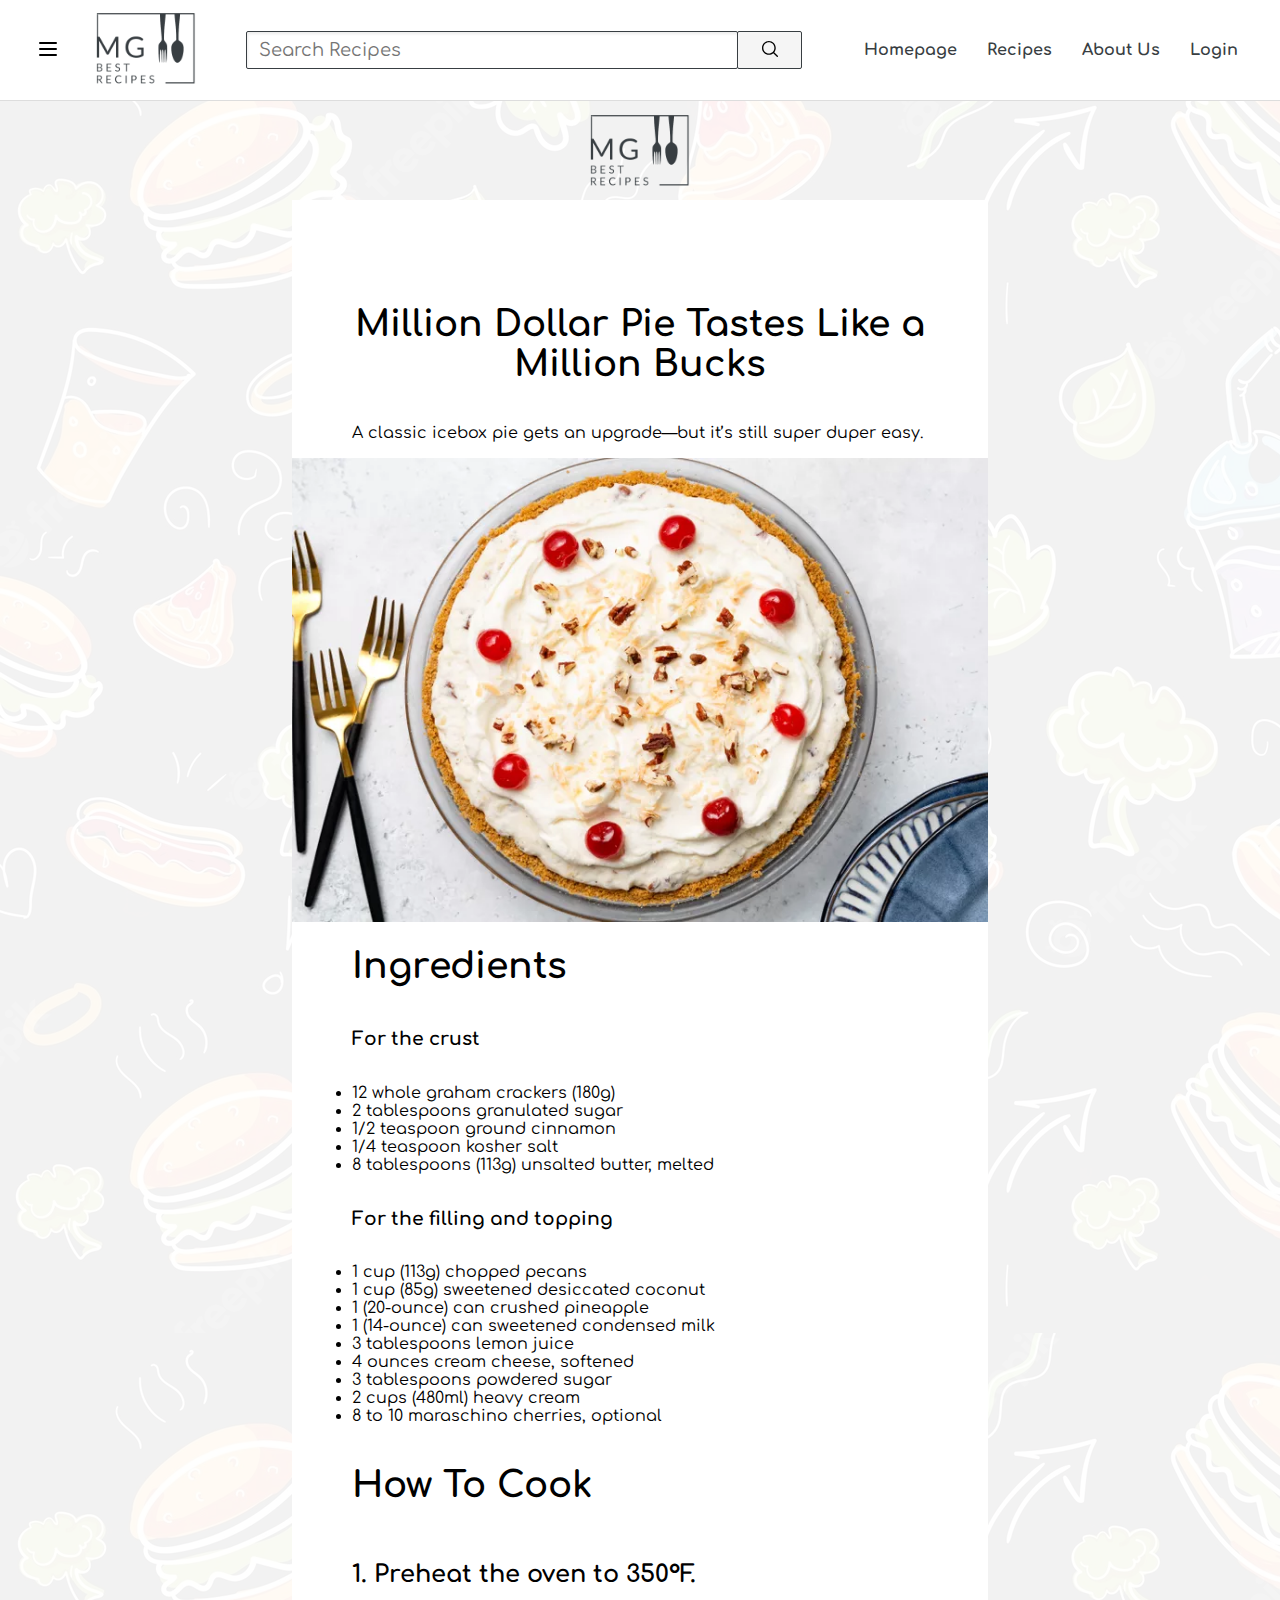
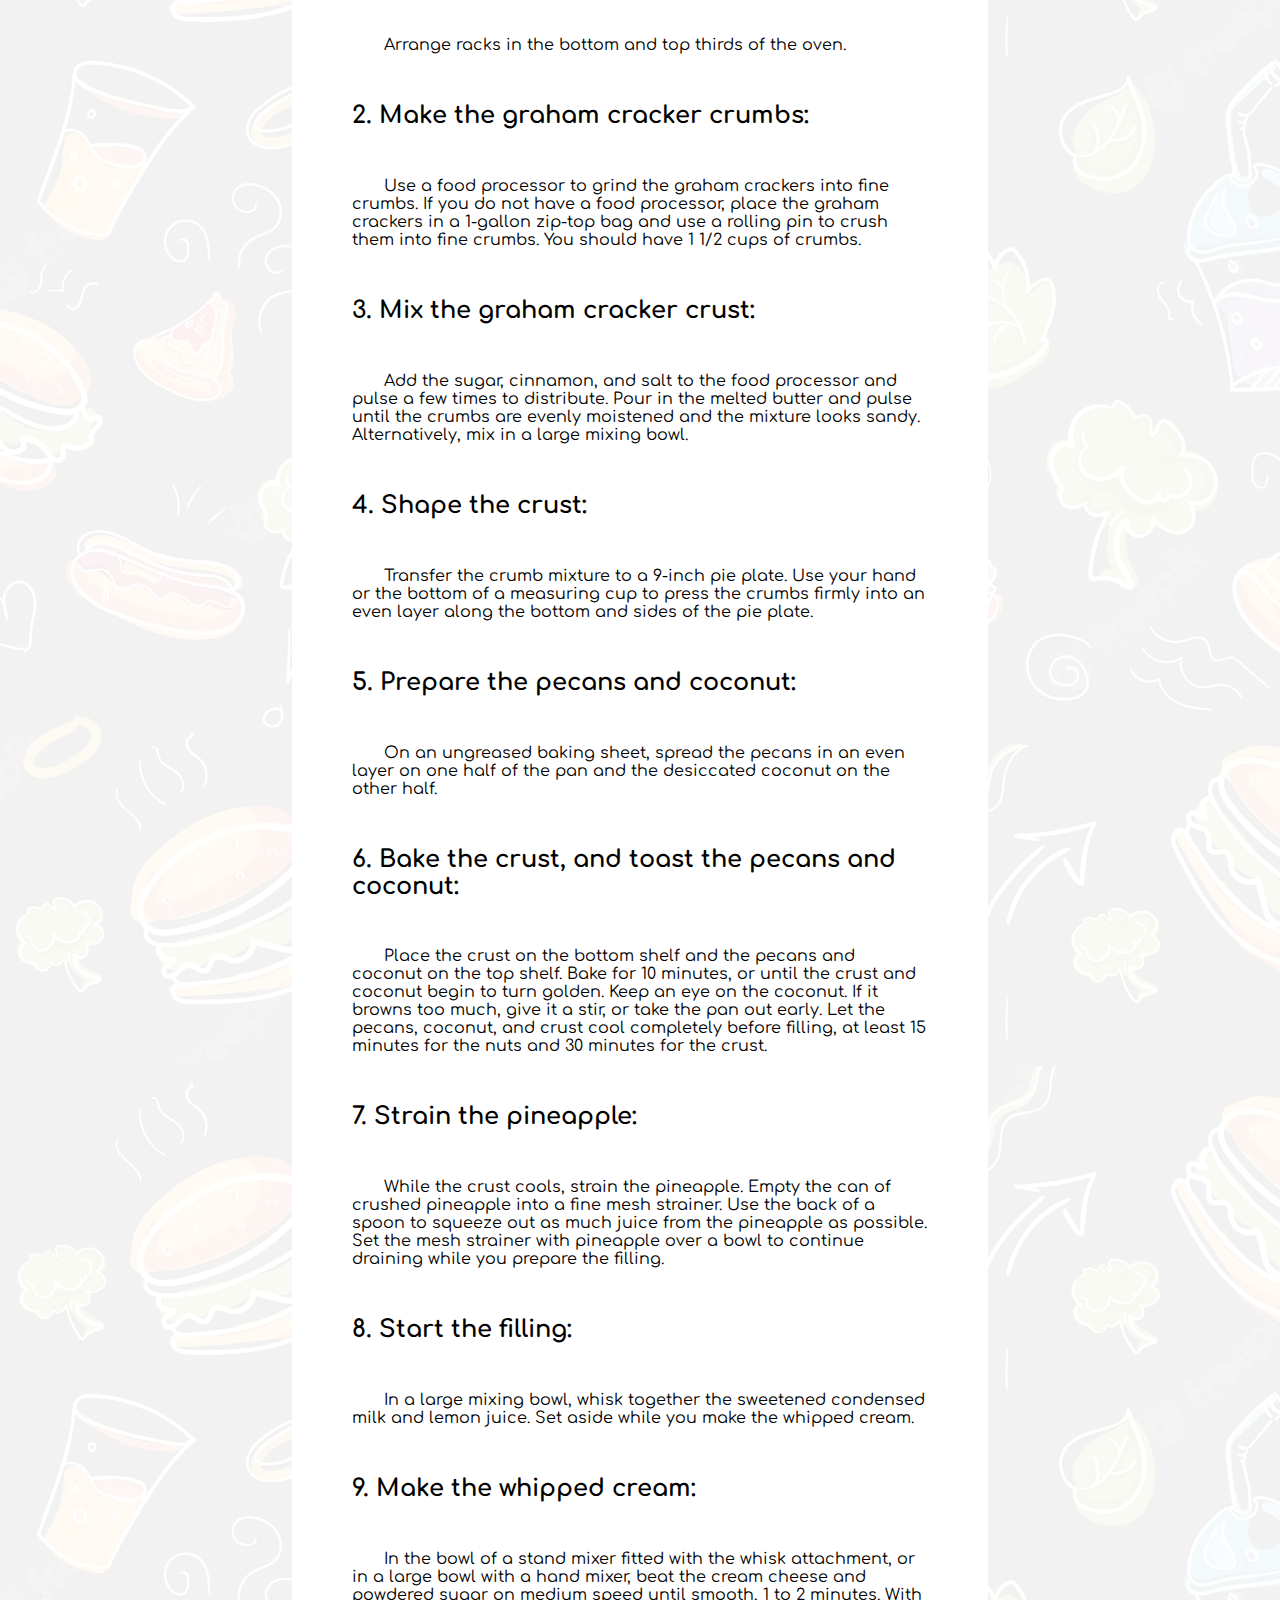
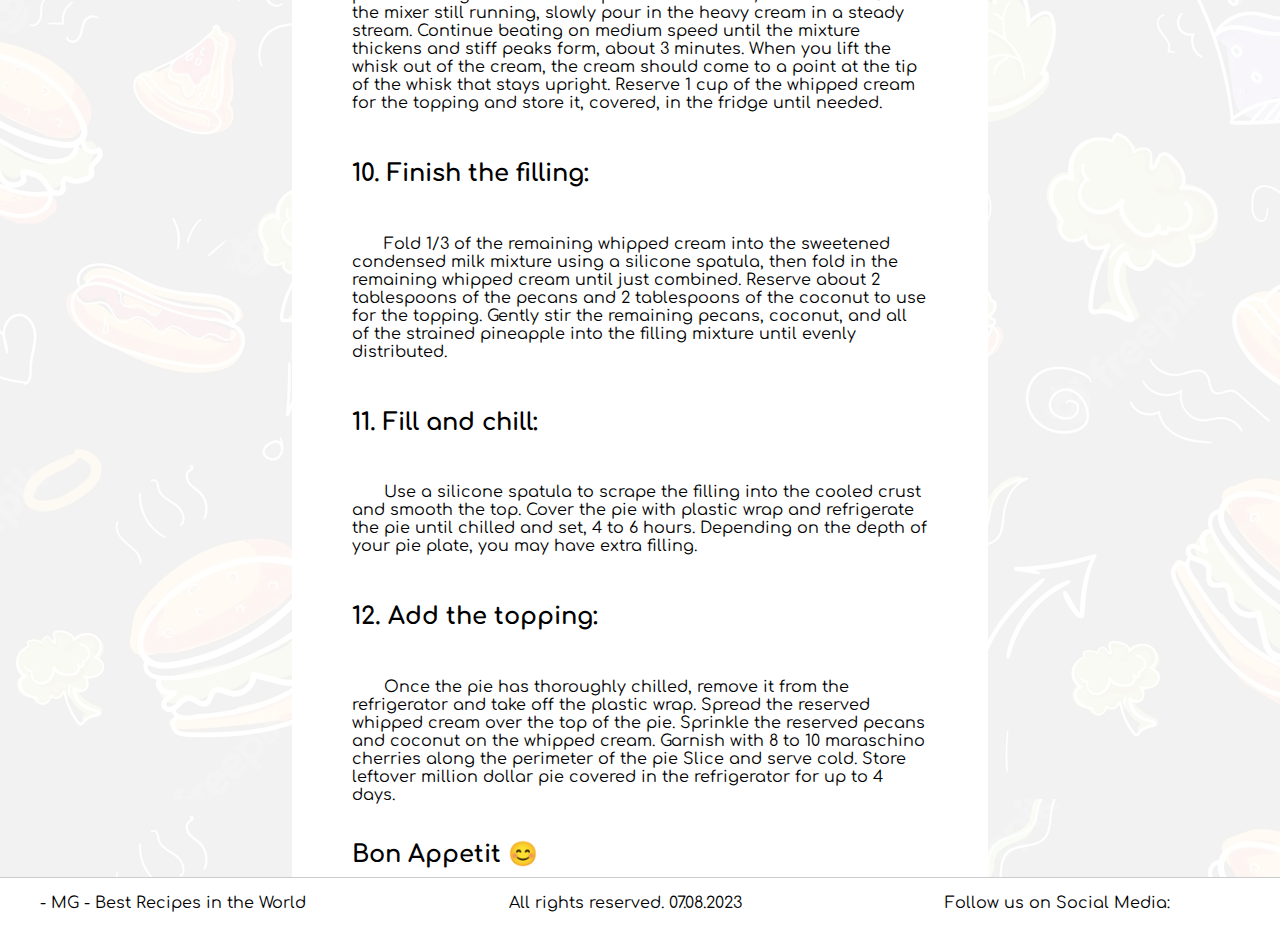
<file: pages/recipes/millionDollarPie.html>
<!DOCTYPE html>
<html lang="en">
<head>
    <meta charset="UTF-8">
    <meta http-equiv="X-UA-Compatible" content="IE=edge">
    <meta name="viewport" content="width=device-width, initial-scale=1.0">
    <title>Chocolate Chip Zucchini Bread</title>
    <link rel="stylesheet" href="../../styles/general.css">
    <link rel="stylesheet" href="../../styles/header.css">
    <link rel="stylesheet" href="../../styles/footer.css">
    <img class="header-logo" src="../../img/logos/anthracite-bgremoved.png" alt="logo">

    <link rel="stylesheet" href="recipes.css">
    <link rel="stylesheet" href="individualRecipes.css">
    <script src="../../script.js"></script>
    <script src="../../data/data.js"></script>
    <script>
      const thisRecipe = getRecipeDetails("millionDollarPie.html");
      document.addEventListener('DOMContentLoaded', function() {
        console.log(thisRecipe);
        document.getElementById("recipe-name").innerHTML = thisRecipe["name"];
        document.getElementById("recipe-description").innerHTML = thisRecipe["description"];
        document.getElementById("recipe-img").src = "../../" + thisRecipe["picUrl"];
        const thisRecipeContent = document.getElementById("page-content");
        const keysIngredients = Object.keys(thisRecipe["ingredients"]);
        for (let i = 0; i < keysIngredients.length; i++) {
          console.log(thisRecipe["ingredients"][keysIngredients[i]]);
          const ingredientTitle = document.createElement("h3");
          ingredientTitle.innerHTML = keysIngredients[i];
          thisRecipeContent.appendChild(ingredientTitle);
          const ingredientsList = document.createElement("ul");
          const ingredientsContent = thisRecipe["ingredients"][keysIngredients[i]];
          for (let j = 0; j < ingredientsContent.length; j++) {
            const listItem = document.createElement("li");
            listItem.innerHTML = ingredientsContent[j];
            ingredientsList.appendChild(listItem);
          }
          thisRecipeContent.appendChild(ingredientsList);
        }
        const howToMake = document.createElement("h1");
        howToMake.innerHTML = "How To Cook";
        thisRecipeContent.appendChild(howToMake);
        const keysHowToMake = Object.keys(thisRecipe["howToMake"]);
        for (let i = 0; i < keysHowToMake.length; i++) {
          const textTitle = document.createElement("h4");
          textTitle.innerHTML = `${i + 1}. ` + keysHowToMake[i];
          thisRecipeContent.appendChild(textTitle);
          const textContent = document.createElement("p");
          textContent.innerHTML = "&emsp;&emsp;" + thisRecipe["howToMake"][keysHowToMake[i]];
          thisRecipeContent.appendChild(textContent);
          
        }
        const bonApetit = document.createElement("h2");
        bonApetit.innerHTML = "Bon Appetit &#128522;"
        thisRecipeContent.appendChild(bonApetit);
      });

      document.getElementById('search-textinput')
    .addEventListener('keyup', function(event) {
        if (event.code === 'Enter')
        {
            event.preventDefault();
            document.querySelector('form').submit();
        }
    });
    </script>
</head>
<body>
    <header>
        <div class="header-left-side">
          <button onclick="alert('Not enough time to implement this :(')" class="burger-menu-button">
            <img class="burger-menu-svg" src="../../icons/burger-menu.svg" alt="burger-menu">
          </button>
          <a href="../../index.html">
            <img class="header-logo" src="../../img/logos/anthracite-bgremoved.png" alt="logo">

          </a>
        </div>
        <form class="header-middle" action="../search/search.html">
          <input required placeholder="Search Recipes" type="text" name="search-textinput" class="search-textinput">
          <button class="search-icon-button">
            <img class="magnifying-glass-icon" src="../../icons/magnifying-glass.svg" alt="magnifying glass">
          </button>
        </form>
        <div class="header-right-side">
          <a href="../../index.html" class="nav-button">Homepage</a>
          <a href="recipes.html" class="nav-button">Recipes</a>
          <a href="../about/about.html" class="nav-button">About Us</a>
          <a onclick="alert('Not enough time to implement this :(')" class="nav-button">Login</a>
        </div>
      </header>
      <div id=page-content>
        <h1 id="recipe-name"></h1>
        <p id="recipe-description"></p>
        <img src="" id="recipe-img">
        <h1>Ingredients</h1>
      </div>
      <footer>
        <p>- MG - Best Recipes in the World</p>
        <p>All rights reserved. 07.08.2023</p>
        <div class="social-media">
          <p id="social-text">Follow us on Social Media: </p>
          <button class="social-button"><i class="fa fa-twitter" style="font-size:24px"></i></button>
          <button class="social-button"><i class="fa fa-facebook" style="font-size:24px"></i></button>
          <button class="social-button"><i class="fa fa-instagram" style="font-size:24px"></i></button>
        </div>
    
      </footer>
</body>
</html>
</file>
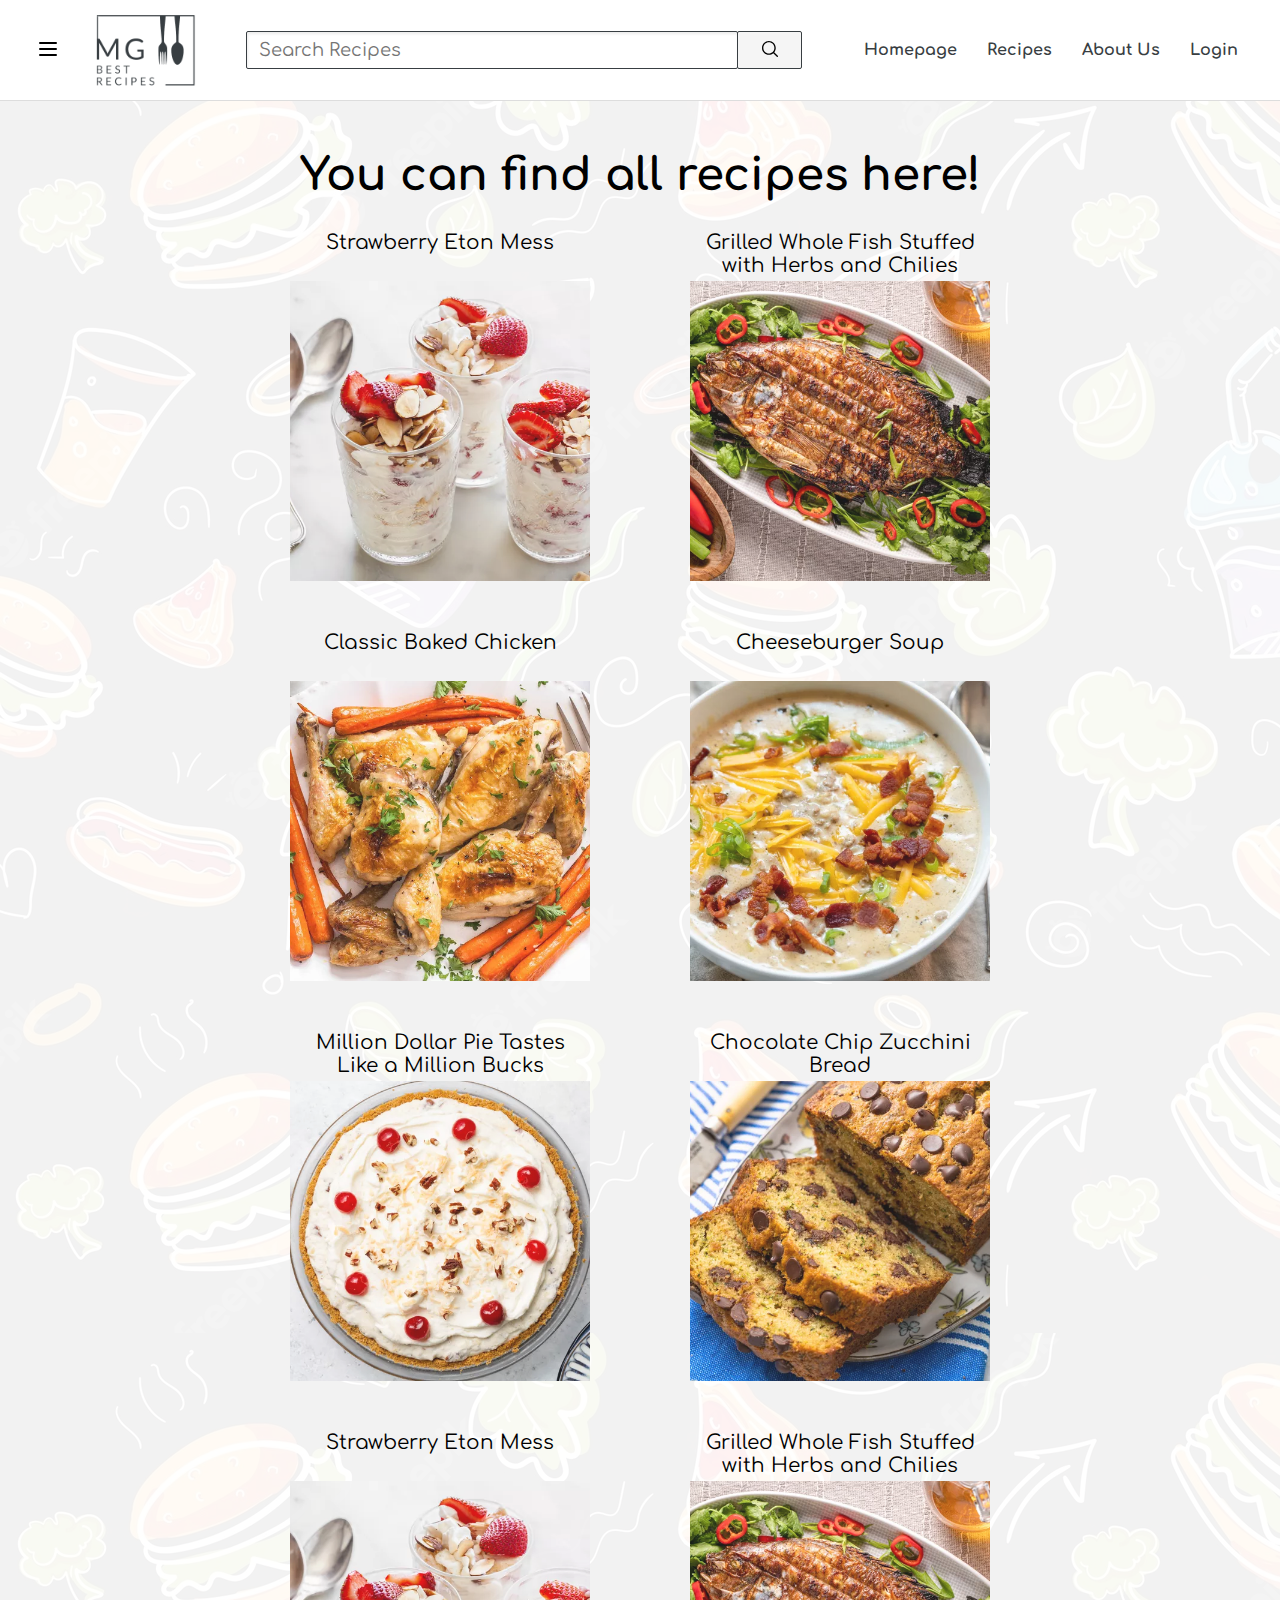
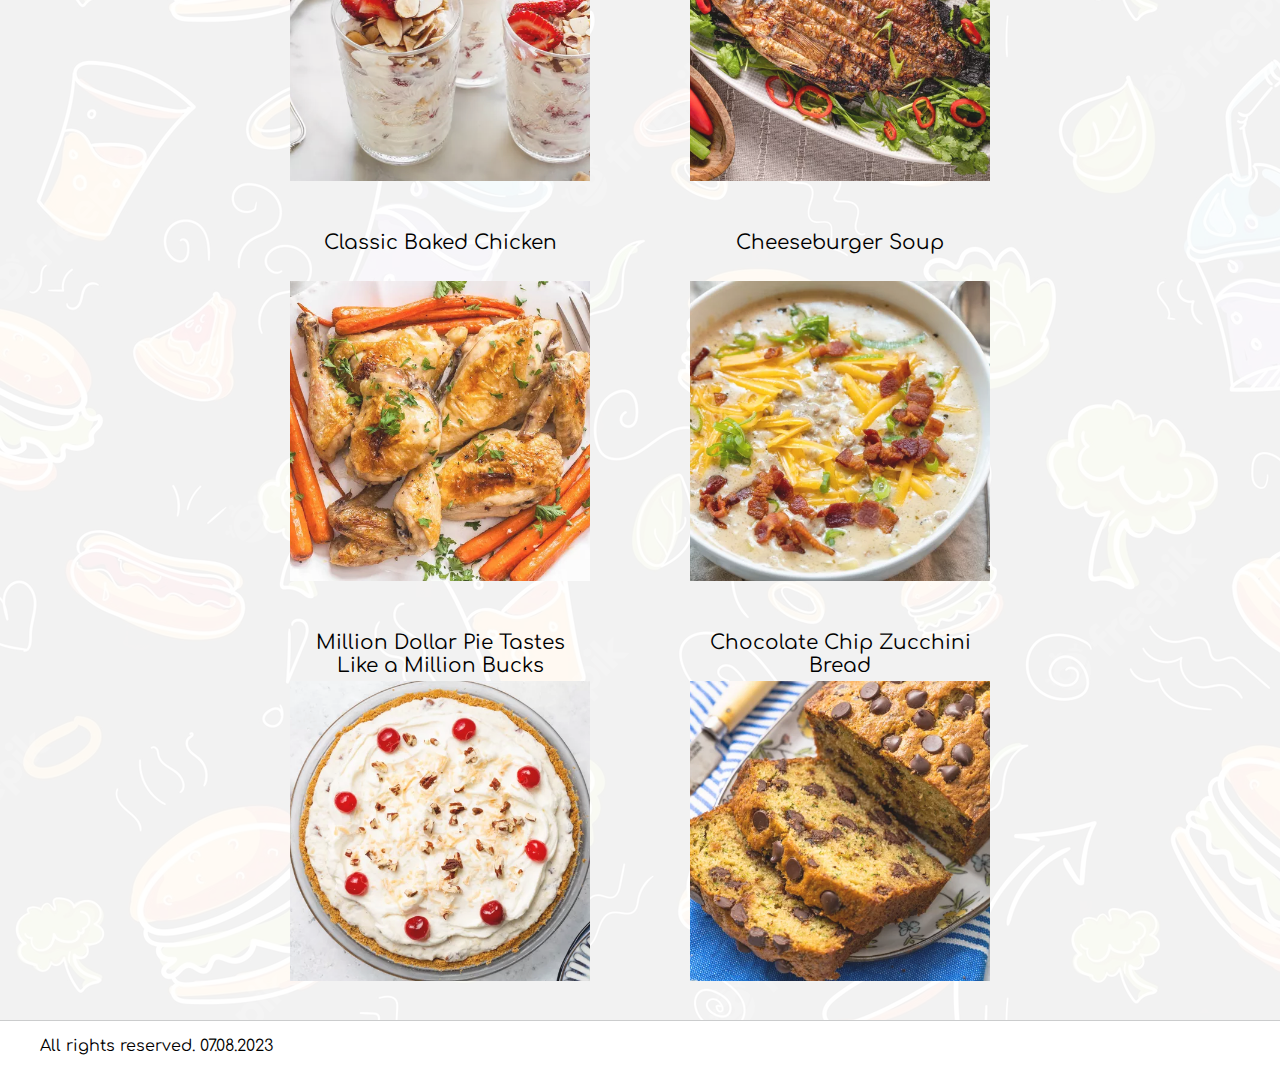
<file: pages/recipes/recipes.html>
<!DOCTYPE html>
<html lang="en">
<head>
    <meta charset="UTF-8">
    <meta http-equiv="X-UA-Compatible" content="IE=edge">
    <meta name="viewport" content="width=device-width, initial-scale=1.0">
    <link rel="stylesheet" href="../../styles/general.css">
    <link rel="stylesheet" href="../../styles/header.css">
    <link rel="stylesheet" href="../../styles/footer.css">
    <link rel="stylesheet" href="recipes.css">
    <script src="../../script.js"></script>
    <script src="../../data/data.js"></script>
    <title>Recipes</title>
    <script>
      const allRecipes = readRecipes();
      document.addEventListener('DOMContentLoaded', function() {
        const pageContent = document.getElementById("page-content");
        for (let i = 0; i < allRecipes.length; i++) {
          const recipeCard = document.createElement("div");
          recipeCard.className = "recipe-card";
          const bgImage = document.createElement("img");
          bgImage.src = "../../" + allRecipes[i]["picUrl"];
          bgImage.className = "card-bg";
          const navigatorBgImage = document.createElement("a");
          navigatorBgImage.appendChild(bgImage);
          navigatorBgImage.href = allRecipes[i]["htmlUrl"];
          recipeCard.appendChild(navigatorBgImage);
          const recipeName = document.createElement("p");
          recipeName.innerHTML = allRecipes[i]["name"];
          recipeName.className = "recipe-name";
          recipeCard.appendChild(recipeName);
          const recipeDescription = document.createElement("p");
          recipeDescription.innerHTML = allRecipes[i]["description"];
          recipeDescription.className = "recipe-description";
          recipeCard.appendChild(recipeDescription);

          pageContent.appendChild(recipeCard);
        }
      });
    </script>
</head>
<body>
    <header>
        <div class="header-left-side">
          <button onclick="alert('Not enough time to implement this :(')" class="burger-menu-button">
            <img class="burger-menu-svg" src="../../icons/burger-menu.svg" alt="burger-menu">
          </button>
          <img class="header-logo" src="../../img/logos/anthracite-bgremoved.png" alt="logo">
        </div>
        <div class="header-middle">
          <input placeholder="Search Recipes" type="text" name="search-textinput" class="search-textinput">
          <button onclick="alert('Not enough time to implement this :(')" class="search-icon-button">
            <img class="magnifying-glass-icon" src="../../icons/magnifying-glass.svg" alt="magnifying glass">
          </button>
        </div>
        <div class="header-right-side">
          <a href="../../index.html" class="nav-button">Homepage</a>
          <a href="" class="nav-button">Recipes</a>
          <a href="../about/about.html" class="nav-button">About Us</a>
          <a onclick="alert('Not enough time to implement this :(')" class="nav-button">Login</a>
        </div>
      </header>
      <side-bar>
    
      </side-bar>
      <h1 class="recipes-h1">You can find all recipes here!</h1>

      <div id="page-content">

      </div>
      <footer>
        <p>All rights reserved. 07.08.2023</p>
      </footer>
    
</body>
</html>
</file>
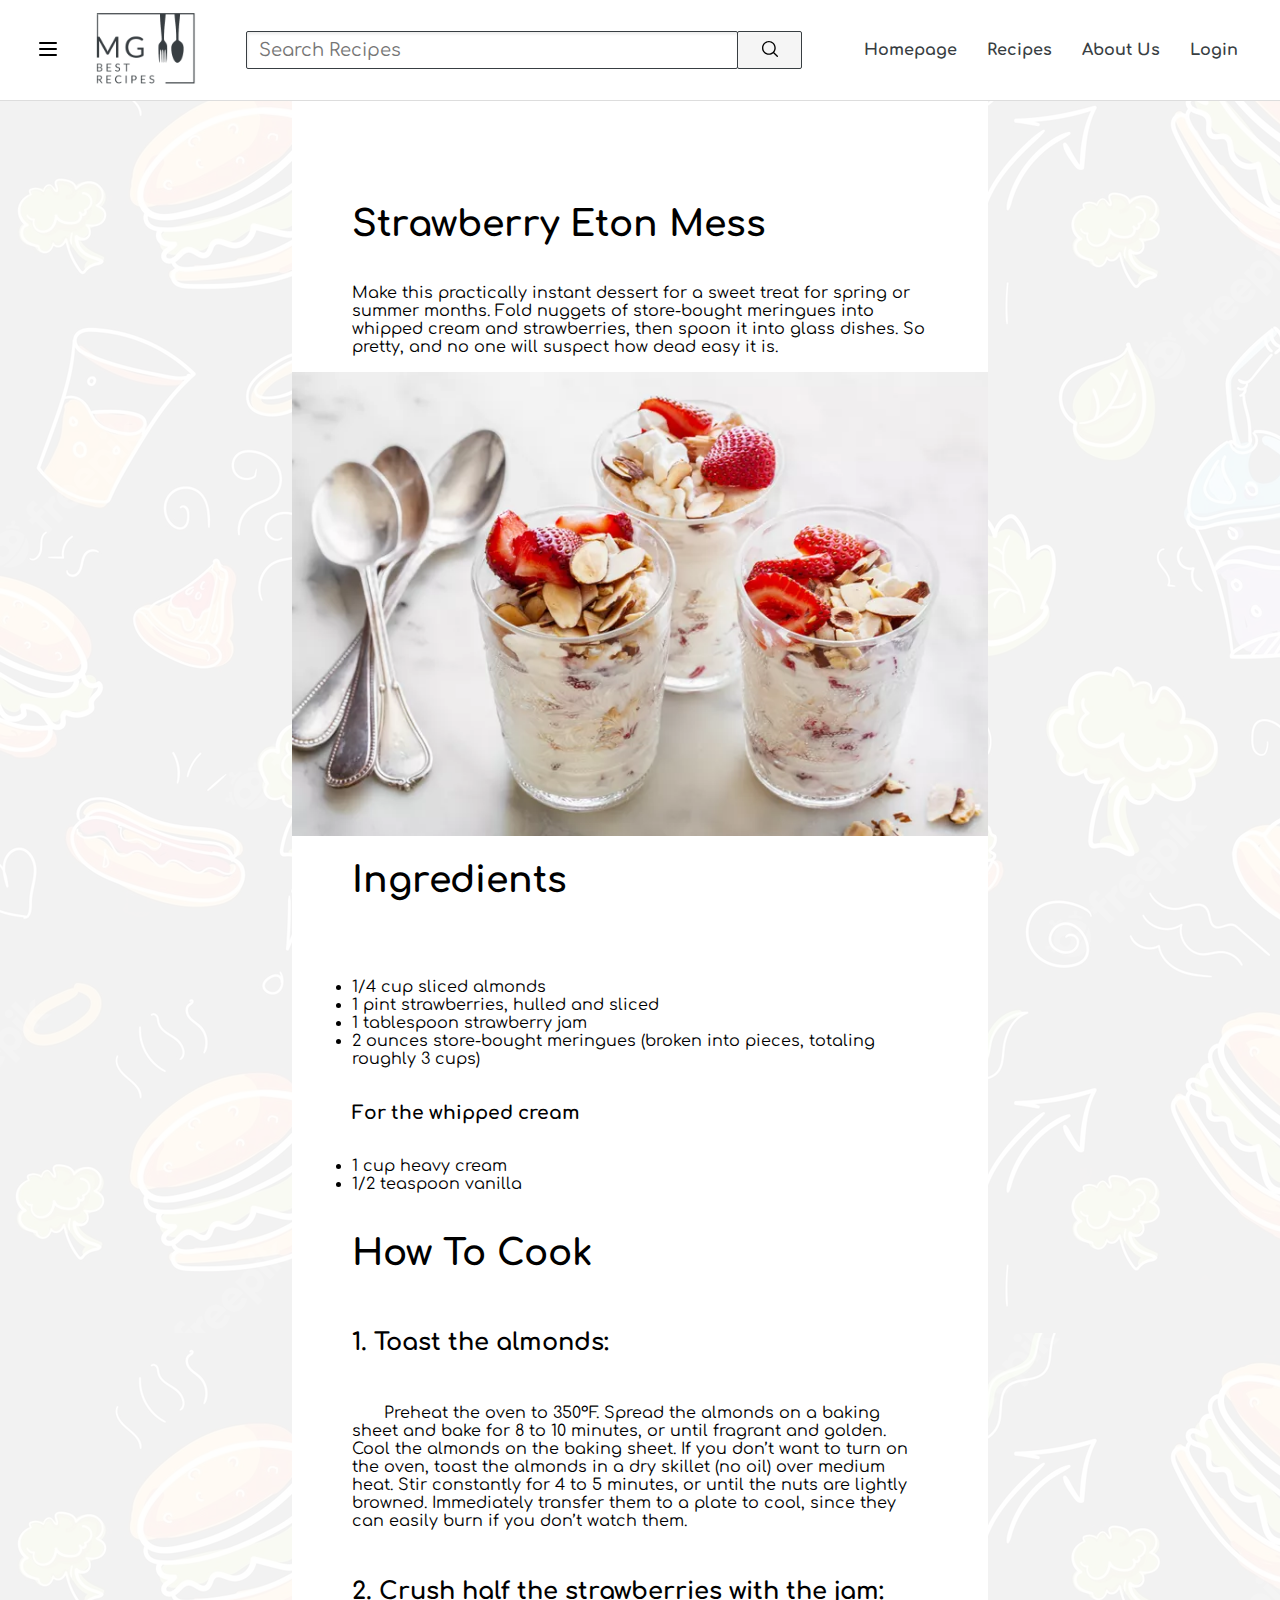
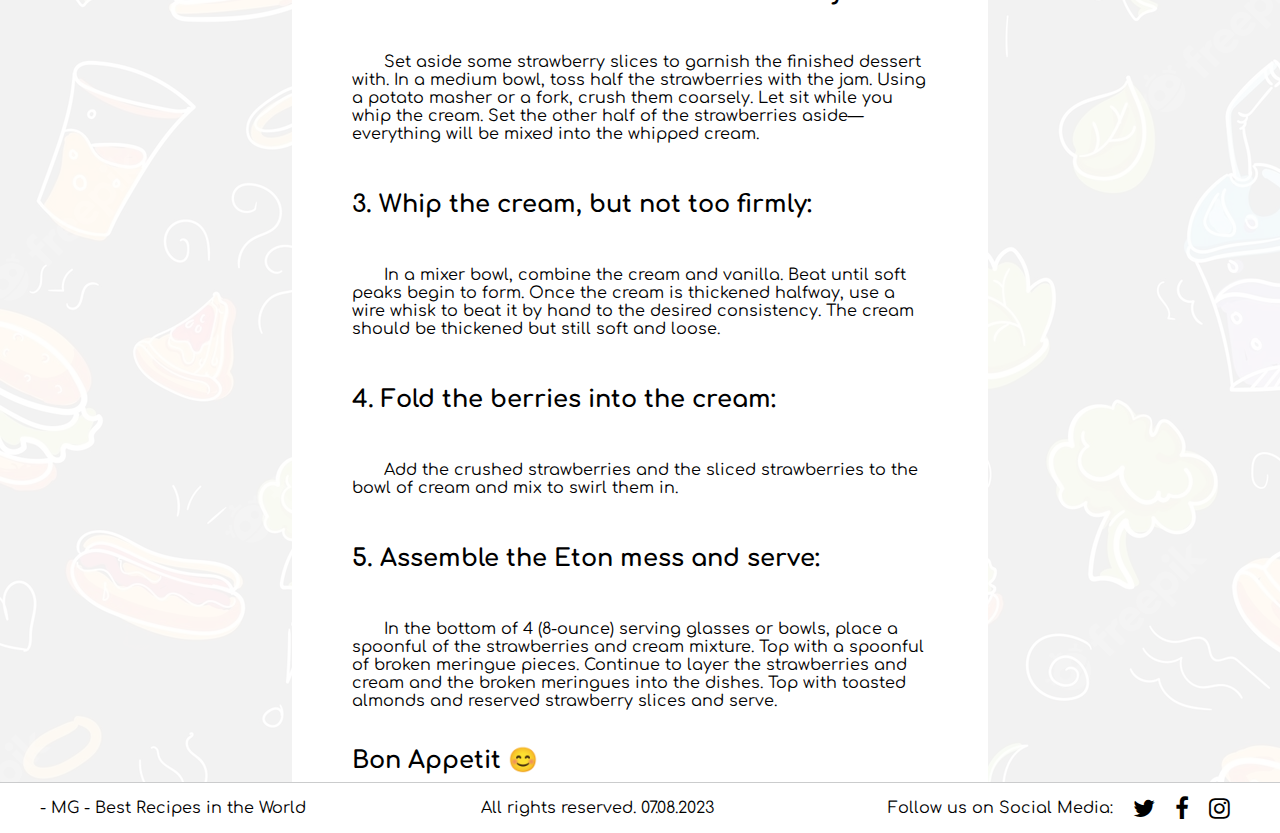
<file: pages/recipes/strawberryEtonMess.html>
<!DOCTYPE html>
<html lang="en">
<head>
    <meta charset="UTF-8">
    <meta http-equiv="X-UA-Compatible" content="IE=edge">
    <meta name="viewport" content="width=device-width, initial-scale=1.0">
    <title>Chocolate Chip Zucchini Bread</title>
    <link rel="stylesheet" href="../../styles/general.css">
    <link rel="stylesheet" href="../../styles/header.css">
    <link rel="stylesheet" href="../../styles/footer.css">
    <link rel="stylesheet" href="https://cdnjs.cloudflare.com/ajax/libs/font-awesome/4.7.0/css/font-awesome.min.css">

    <link rel="stylesheet" href="recipes.css">
    <link rel="stylesheet" href="individualRecipes.css">
    <script src="../../script.js"></script>
    <script src="../../data/data.js"></script>
    <script>
      const thisRecipe = getRecipeDetails("strawberryEtonMess.html");
      document.addEventListener('DOMContentLoaded', function() {
        console.log(thisRecipe);
        document.getElementById("recipe-name").innerHTML = thisRecipe["name"];
        document.getElementById("recipe-description").innerHTML = thisRecipe["description"];
        document.getElementById("recipe-img").src = "../../" + thisRecipe["picUrl"];
        const thisRecipeContent = document.getElementById("page-content");
        const keysIngredients = Object.keys(thisRecipe["ingredients"]);
        for (let i = 0; i < keysIngredients.length; i++) {
          console.log(thisRecipe["ingredients"][keysIngredients[i]]);
          const ingredientTitle = document.createElement("h3");
          ingredientTitle.innerHTML = keysIngredients[i];
          thisRecipeContent.appendChild(ingredientTitle);
          const ingredientsList = document.createElement("ul");
          const ingredientsContent = thisRecipe["ingredients"][keysIngredients[i]];
          for (let j = 0; j < ingredientsContent.length; j++) {
            const listItem = document.createElement("li");
            listItem.innerHTML = ingredientsContent[j];
            ingredientsList.appendChild(listItem);
          }
          thisRecipeContent.appendChild(ingredientsList);
        }
        const howToMake = document.createElement("h1");
        howToMake.innerHTML = "How To Cook";
        thisRecipeContent.appendChild(howToMake);
        const keysHowToMake = Object.keys(thisRecipe["howToMake"]);
        for (let i = 0; i < keysHowToMake.length; i++) {
          const textTitle = document.createElement("h4");
          textTitle.innerHTML = `${i + 1}. ` + keysHowToMake[i];
          thisRecipeContent.appendChild(textTitle);
          const textContent = document.createElement("p");
          textContent.innerHTML = "&emsp;&emsp;" + thisRecipe["howToMake"][keysHowToMake[i]];
          thisRecipeContent.appendChild(textContent);
          
        }
        const bonApetit = document.createElement("h2");
        bonApetit.innerHTML = "Bon Appetit &#128522;"
        thisRecipeContent.appendChild(bonApetit);
      });

      document.getElementById('search-textinput')
    .addEventListener('keyup', function(event) {
        if (event.code === 'Enter')
        {
            event.preventDefault();
            document.querySelector('form').submit();
        }
    });
    </script>
</head>
<body>
    <header>
        <div class="header-left-side">
          <button onclick="alert('Not enough time to implement this :(')" class="burger-menu-button">
            <img class="burger-menu-svg" src="../../icons/burger-menu.svg" alt="burger-menu">
          </button>
          <a href="../../index.html">
            <img class="header-logo" src="../../img/logos/anthracite-bgremoved.png" alt="logo">

          </a>
        </div>
        <form class="header-middle" action="../search/search.html">
          <input required placeholder="Search Recipes" type="text" name="search-textinput" class="search-textinput">
          <button class="search-icon-button">
            <img class="magnifying-glass-icon" src="../../icons/magnifying-glass.svg" alt="magnifying glass">
          </button>
        </form>
        <div class="header-right-side">
          <a href="../../index.html" class="nav-button">Homepage</a>
          <a href="recipes.html" class="nav-button">Recipes</a>
          <a href="../about/about.html" class="nav-button">About Us</a>
          <a onclick="alert('Not enough time to implement this :(')" class="nav-button">Login</a>
        </div>
      </header>
      <div id=page-content>
        <h1 id="recipe-name"></h1>
        <p id="recipe-description"></p>
        <img src="" id="recipe-img">
        <h1>Ingredients</h1>
      </div>
      <footer>
        <p>- MG - Best Recipes in the World</p>
        <p>All rights reserved. 07.08.2023</p>
        <div class="social-media">
          <p id="social-text">Follow us on Social Media: </p>
          <button class="social-button"><i class="fa fa-twitter" style="font-size:24px"></i></button>
          <button class="social-button"><i class="fa fa-facebook" style="font-size:24px"></i></button>
          <button class="social-button"><i class="fa fa-instagram" style="font-size:24px"></i></button>
        </div>
    
      </footer>
</body>
</html>
</file>
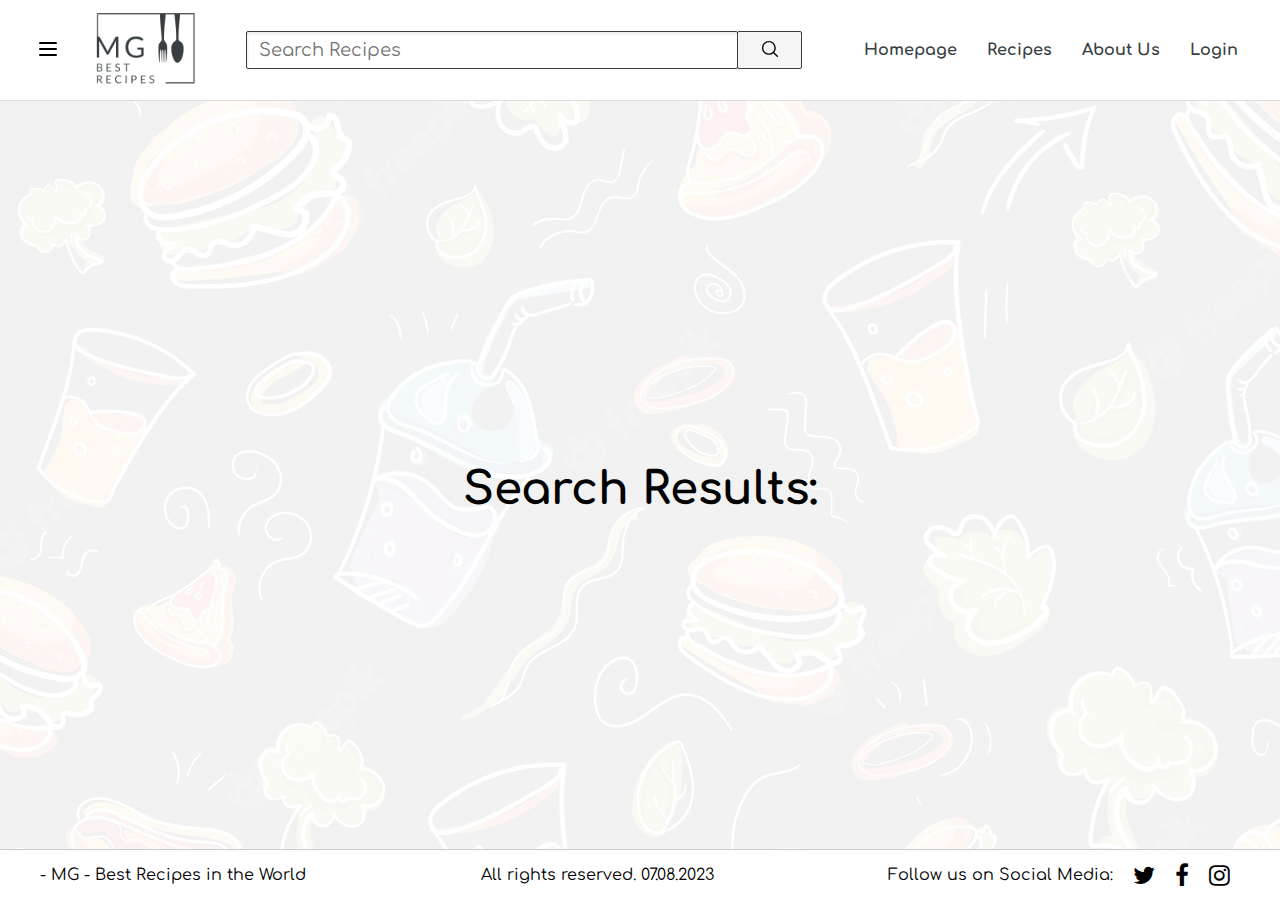
<file: pages/search/search.html>
<!DOCTYPE html>
<html lang="en">
<head>
    <meta charset="UTF-8">
    <meta http-equiv="X-UA-Compatible" content="IE=edge">
    <meta name="viewport" content="width=device-width, initial-scale=1.0">
    <link rel="stylesheet" href="../../styles/general.css">
    <link rel="stylesheet" href="../../styles/header.css">
    <link rel="stylesheet" href="../../styles/footer.css">
    <link rel="stylesheet" href="search.css">
    <link rel="stylesheet" href="https://cdnjs.cloudflare.com/ajax/libs/font-awesome/4.7.0/css/font-awesome.min.css">

    <script src="../../script.js"></script>
    <script src="../../data/data.js"></script>
    <title>Search Results</title>
    <script>

      
    document.addEventListener('DOMContentLoaded', function() {
      function getParameterByName(name, url) {
        if (!url) url = window.location.href;
        name = name.replace(/[\[\]]/g, '\\$&');
        var regex = new RegExp('[?&]' + name + '(=([^&#]*)|&|#|$)'),
            results = regex.exec(url);
        if (!results) return null;
        if (!results[2]) return '';
        return decodeURIComponent(results[2].replace(/\+/g, ' '));
      }

      var name = getParameterByName('search-textinput');

      const allRecipes = getRecipesByWord(name);
      const pageContent = document.getElementById("page-content");

      if(allRecipes.length === 0){
        const couldNotFound = document.createElement("h1");
        couldNotFound.innerHTML = `There is no recipe that contains ${name} for now :(`;
        pageContent.appendChild(couldNotFound);
      }else{
        for (let i = 0; i < allRecipes.length; i++) {
          const recipeCard = document.createElement("div");
          recipeCard.className = "recipe-card";
          const bgImage = document.createElement("img");
          bgImage.src = "../../" + allRecipes[i]["picUrl"];
          bgImage.className = "card-bg";
          const navigatorBgImage = document.createElement("a");
          navigatorBgImage.appendChild(bgImage);
          navigatorBgImage.href = "../recipes/" + allRecipes[i]["htmlUrl"];
          recipeCard.appendChild(navigatorBgImage);
          const recipeName = document.createElement("p");
          recipeName.innerHTML = allRecipes[i]["name"];
          recipeName.className = "recipe-name";
          recipeCard.appendChild(recipeName);
          const recipeDescription = document.createElement("p");
          recipeDescription.innerHTML = allRecipes[i]["description"];
          recipeDescription.className = "recipe-description";
          recipeCard.appendChild(recipeDescription);

          pageContent.appendChild(recipeCard);
        }
      }
    });
      
    document.getElementById('search-textinput')
    .addEventListener('keyup', function(event) {
        if (event.code === 'Enter')
        {
            event.preventDefault();
            document.querySelector('form').submit();
        }
    });
    </script>
</head>
<body>
  <header>
    <div class="header-left-side">
      <button onclick="alert('Not enough time to implement this :(')" class="burger-menu-button">
        <img class="burger-menu-svg" src="../../icons/burger-menu.svg" alt="burger-menu">
      </button>
      <a href="../../index.html">
        <img class="header-logo" src="../../img/logos/anthracite-bgremoved.png" alt="logo">

      </a>
    </div>
    <form class="header-middle" action="../search/search.html">
      <input required placeholder="Search Recipes" type="text" name="search-textinput" class="search-textinput">
      <button class="search-icon-button">
        <img class="magnifying-glass-icon" src="../../icons/magnifying-glass.svg" alt="magnifying glass">
      </button>
    </form>
    <div class="header-right-side">
      <a href="../../index.html" class="nav-button">Homepage</a>
      <a href="../recipes/recipes.html" class="nav-button">Recipes</a>
      <a href="../about/about.html" class="nav-button">About Us</a>
      <a onclick="alert('Not enough time to implement this :(')" class="nav-button">Login</a>
    </div>
  </header>
      <side-bar>
    
      </side-bar>
      <h1 class="recipes-h1">Search Results: </h1>

      <div id="page-content">

      </div>
      <footer>
        <p>- MG - Best Recipes in the World</p>
        <p>All rights reserved. 07.08.2023</p>
        <div class="social-media">
          <p id="social-text">Follow us on Social Media: </p>
          <button class="social-button"><i class="fa fa-twitter" style="font-size:24px"></i></button>
          <button class="social-button"><i class="fa fa-facebook" style="font-size:24px"></i></button>
          <button class="social-button"><i class="fa fa-instagram" style="font-size:24px"></i></button>
        </div>
    
      </footer>
    
</body>
</html>
</file>
<file: styles/general.css>
@font-face {
    font-family: 'generalFont';
    src: url('../fonts/Comfortaa-VariableFont_wght.ttf') format('truetype');
  }


* {
    font-family: "generalFont", sans-serif;
}

body, html {
    margin: 0;
    background-image: linear-gradient(rgba(255,255,255,.94), rgba(255,255,255,.94)), url('../img/bg.avif');
}

body {
    position: relative;
    min-height: calc(100vh - 140px);
    padding: 100px 60px 40px 60px;
    height: calc(100% - 140px);
    display: flex;
    justify-content: center;
    flex-direction: column;
    align-items: center;
}

button {
    cursor: pointer;
}

a {
    text-decoration: none;
    color: #383e42;
    cursor: pointer;
}
</file>
<file: styles/header.css>
header {
    display: flex;
    align-items: center;
    position: fixed;
    top: 0;
    left: 0;
    right: 0;
    height: 100px;
    border-bottom: 1px #dddddd solid;
    background-color: white;
    z-index: 200;
}

.header-left-side {
    display: flex;
    align-items: center;
}

.burger-menu-button {
    margin: 0 30px;
    border: none;
    background-color: white;
}

.header-logo {
    width: 100px;
    height: 100px;
    cursor: pointer;
}

.header-middle {
    flex: 1;
    display: flex;
    align-items: center;
    justify-content: center;
    margin: 0 50px;

}
.search-textinput {
    flex: 1;
    border: 1px solid #383e42;
    border-radius: 2px;
    padding-left: 12px;
    font-size: 18px;
    height: 34px;
    box-shadow: inset 1px 2px 3px #ececec;
    max-width: 500px;
    width: 0;

}



.search-icon-button {
    background-color: rgb(245, 245, 245);
    border: 1px solid #383e42;
    border-radius: 2px;
    border-left: 1px solid #383e42;
    width: 65px;
    margin-left: -1px;
    height: 38px;
}

.search-icon-button:hover {
    background-color: #e9e9e9;
}

.search-icon-button:active {
    background-color: #d2d2d2;
}

.header-right-side {
    display: flex;
    align-items: center;
    justify-content: space-between;
    margin-right: 24px;
}

.nav-button {
    padding: 12px;
    margin-right: 6px;
    border: none;
    border-radius: 2px;
    background-color: white;
    font-size: 16px;
    font-weight: bold;
    white-space: nowrap;
    text-decoration: none;
}
</file>
<file: styles/index.css>
page-content {
    padding-top: 80px;
    display: flex;
    flex-direction: column;
    width: 60%;
    background-color: white;
    margin-left: 200px;
    margin-right: 200px;
}

page-content h1{
    text-align: center;
    font-size: 50px;
    font-weight: bolder;
    padding: 0 50px;
}

page-content h2 {
    text-align: center;
    font-size: 30px;
    font-weight: bolder;
    margin-bottom: 100px;
    padding: 0 50px;

}


#homepage-suggestion{
    width: 100%;
    border-radius: 2px;
}

#homepage-suggestion h3{
    font-weight: bold;
    font-size: 24px;
    margin-left: 50px;
    margin-right: 50px;
}

#homepage-suggestion-img {
    width: 100%;
}

#suggestion-description {
    margin: 20px 50px;
    font-size: 18px;
}

#homepage-suggestion li{
    margin-left: 50px;
    margin-right: 50px;
}

#homepage-suggestion h4 {
    margin-left: 50px;
    margin-right: 50px;
    font-size: 24px;
}

#homepage-suggestion p {
    margin-left: 50px;
    margin-right: 50px;
}
</file>
<file: styles/footer.css>
footer {
    height: 40px;
    background-color: white;
    position: absolute;
    bottom: 0;
    left: 0;
    right: 0;
    display: flex;
    justify-content: center;
    align-items: center;
    border-top: 1px solid #383e4243;
    z-index: 200;
    display: flex;
    align-items: center;
    justify-content: space-between;
    padding: 5px 40px 5px 40px;
}

.social-media {
    display: flex;
    justify-content: space-between;
    align-items: center;
}

.social-button {
    background-color: white;
    border: none;
    padding: 0 10px;
}

#social-text {
    margin-right: 10px;
}
</file>
<file: pages/about/about.css>
#aboutBody {
    height: calc(100vh);
}

#page-content {
    width: 60%;
    height: 100%;
    background-color: white;
    z-index: 1;
    display: flex;
    justify-content: center;
    align-items: center;
    flex-direction: column;
    padding: 80px;
    font-size: 18px;
}
</file>
<file: pages/recipes/recipes.css>
#page-content{
    display: grid;
    grid-template-columns: repeat( auto-fit, minmax(330px, 1fr) );
    justify-content: center;
    align-items: center;
    max-width: 80%;
}

.recipe-card {
    width: 300px;
    height: 300px;
    margin: 50px;
    position: relative;
    z-index: 100;
}

.card-bg {
    width: 300px;
    height: 300px;
    object-fit: cover;
    opacity: 0.9;
    transition: opacity, .2s;
    cursor: pointer;
}

.recipes-h1 {
    font-size: 45px;
    margin-top: 50px;
}

.recipe-name {
    position: absolute;
    top: -70px;
    left: 10px;
    right: 10px;
    text-align: center;
    font-size: 20px;
}

.recipe-description {
    position: absolute;
    bottom: 10px;
    left: 10px;
    right: 10px;
    opacity: 0;
    transition: opacity, .2s;
}

.recipe-card:hover .recipe-description{
    opacity: 1;
}

.recipe-card:hover .card-bg {
    opacity: .2;
}
</file>
<file: pages/recipes/individualRecipes.css>
#page-content {
    padding-top: 80px;
    display: flex;
    flex-direction: column;
    align-items: start;
    width: 60%;
    background-color: white;
}

#page-content > *:not(img) {
    padding: 0 60px;
}
#page-content h1{
    font-size: 36px;
    text-align: center;
}

#recipe-img{
    width: 100%;
}

#page-content h4 {
    font-size: 24px;
}
</file>
<file: pages/search/search.css>
#page-content{
    display: grid;
    grid-template-columns: repeat( auto-fit, minmax(330px, 1fr) );
    justify-content: center;
    align-items: center;
    max-width: 80%;
}

.recipe-card {
    width: 300px;
    height: 300px;
    margin: 50px;
    position: relative;
    z-index: 100;
}

.card-bg {
    width: 300px;
    height: 300px;
    object-fit: cover;
    opacity: 0.9;
    transition: opacity, .2s;
    cursor: pointer;
}

.recipes-h1 {
    font-size: 45px;
    margin-top: 50px;
}

.recipe-name {
    position: absolute;
    top: -70px;
    left: 10px;
    right: 10px;
    text-align: center;
    font-size: 20px;
}

.recipe-description {
    position: absolute;
    bottom: 10px;
    left: 10px;
    right: 10px;
    opacity: 0;
    transition: opacity, .2s;
}

.recipe-card:hover .recipe-description{
    opacity: 1;
}

.recipe-card:hover .card-bg {
    opacity: .2;
}
</file>
